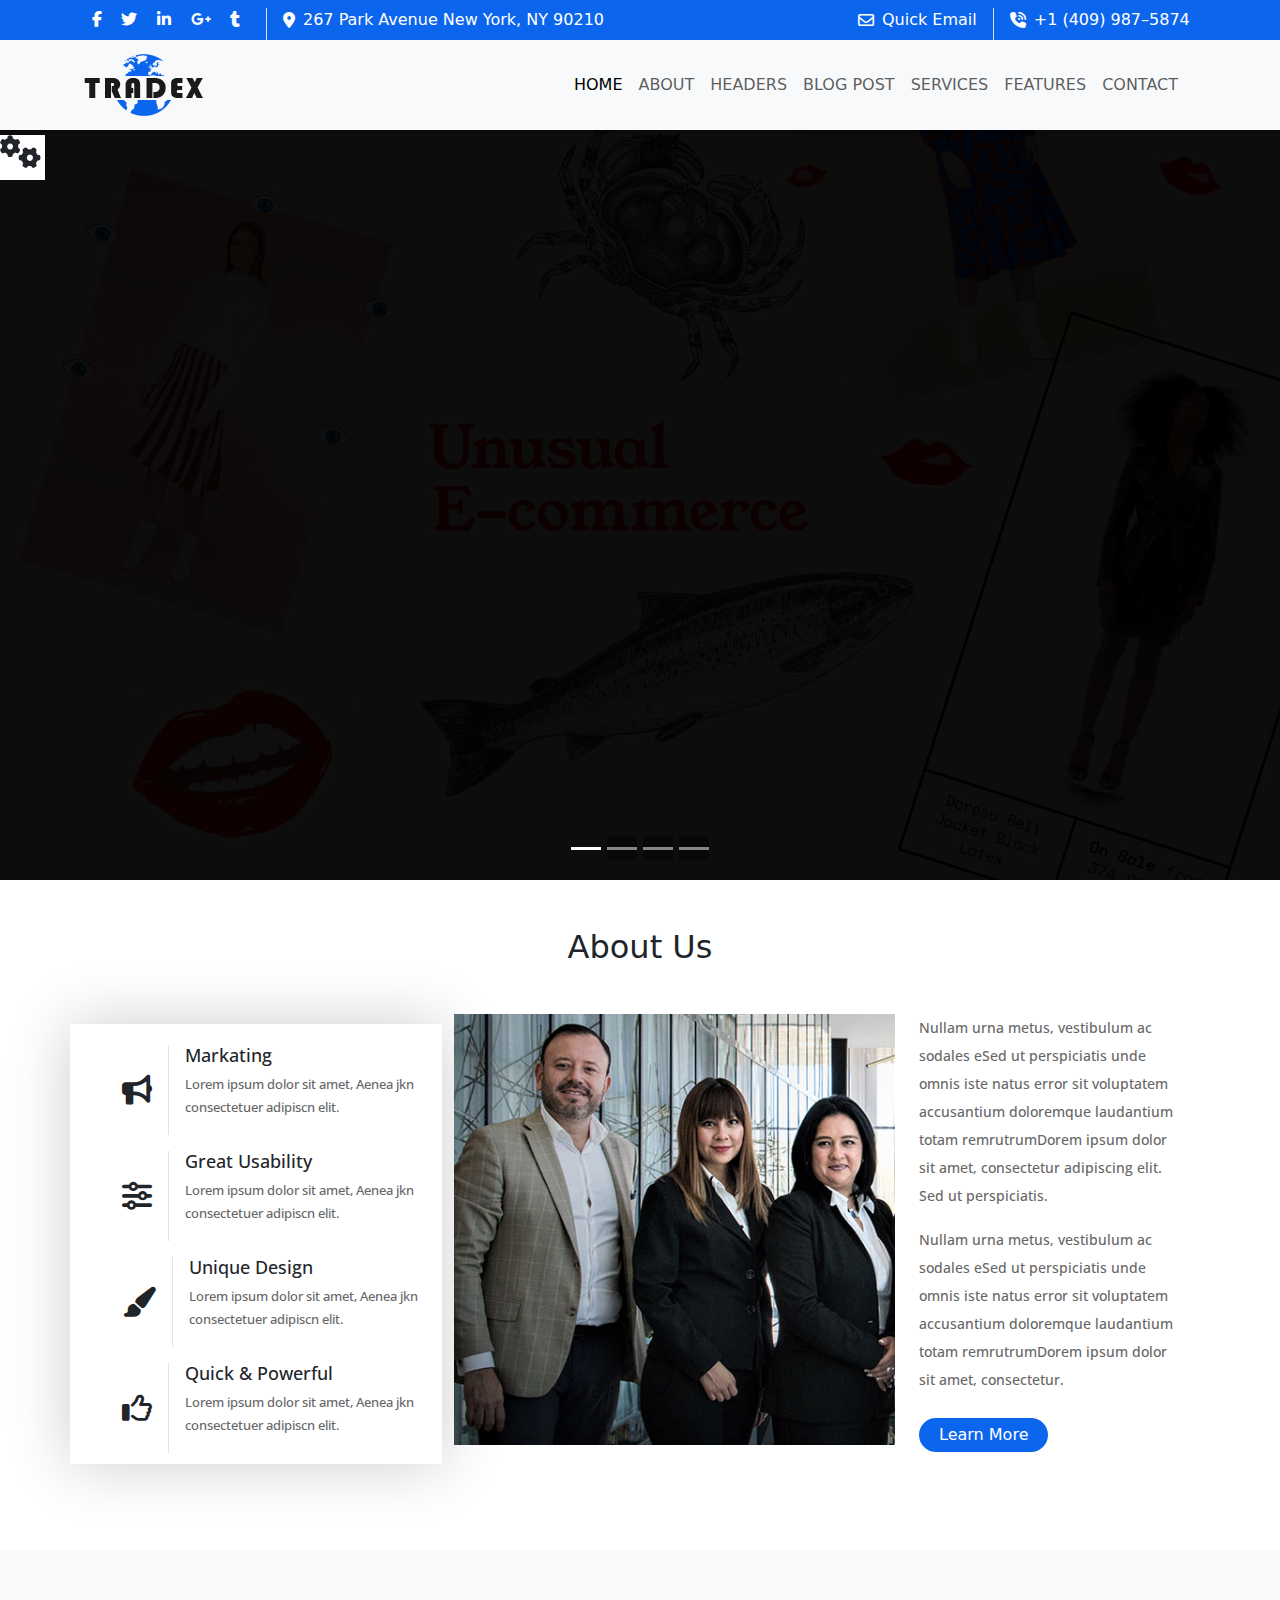
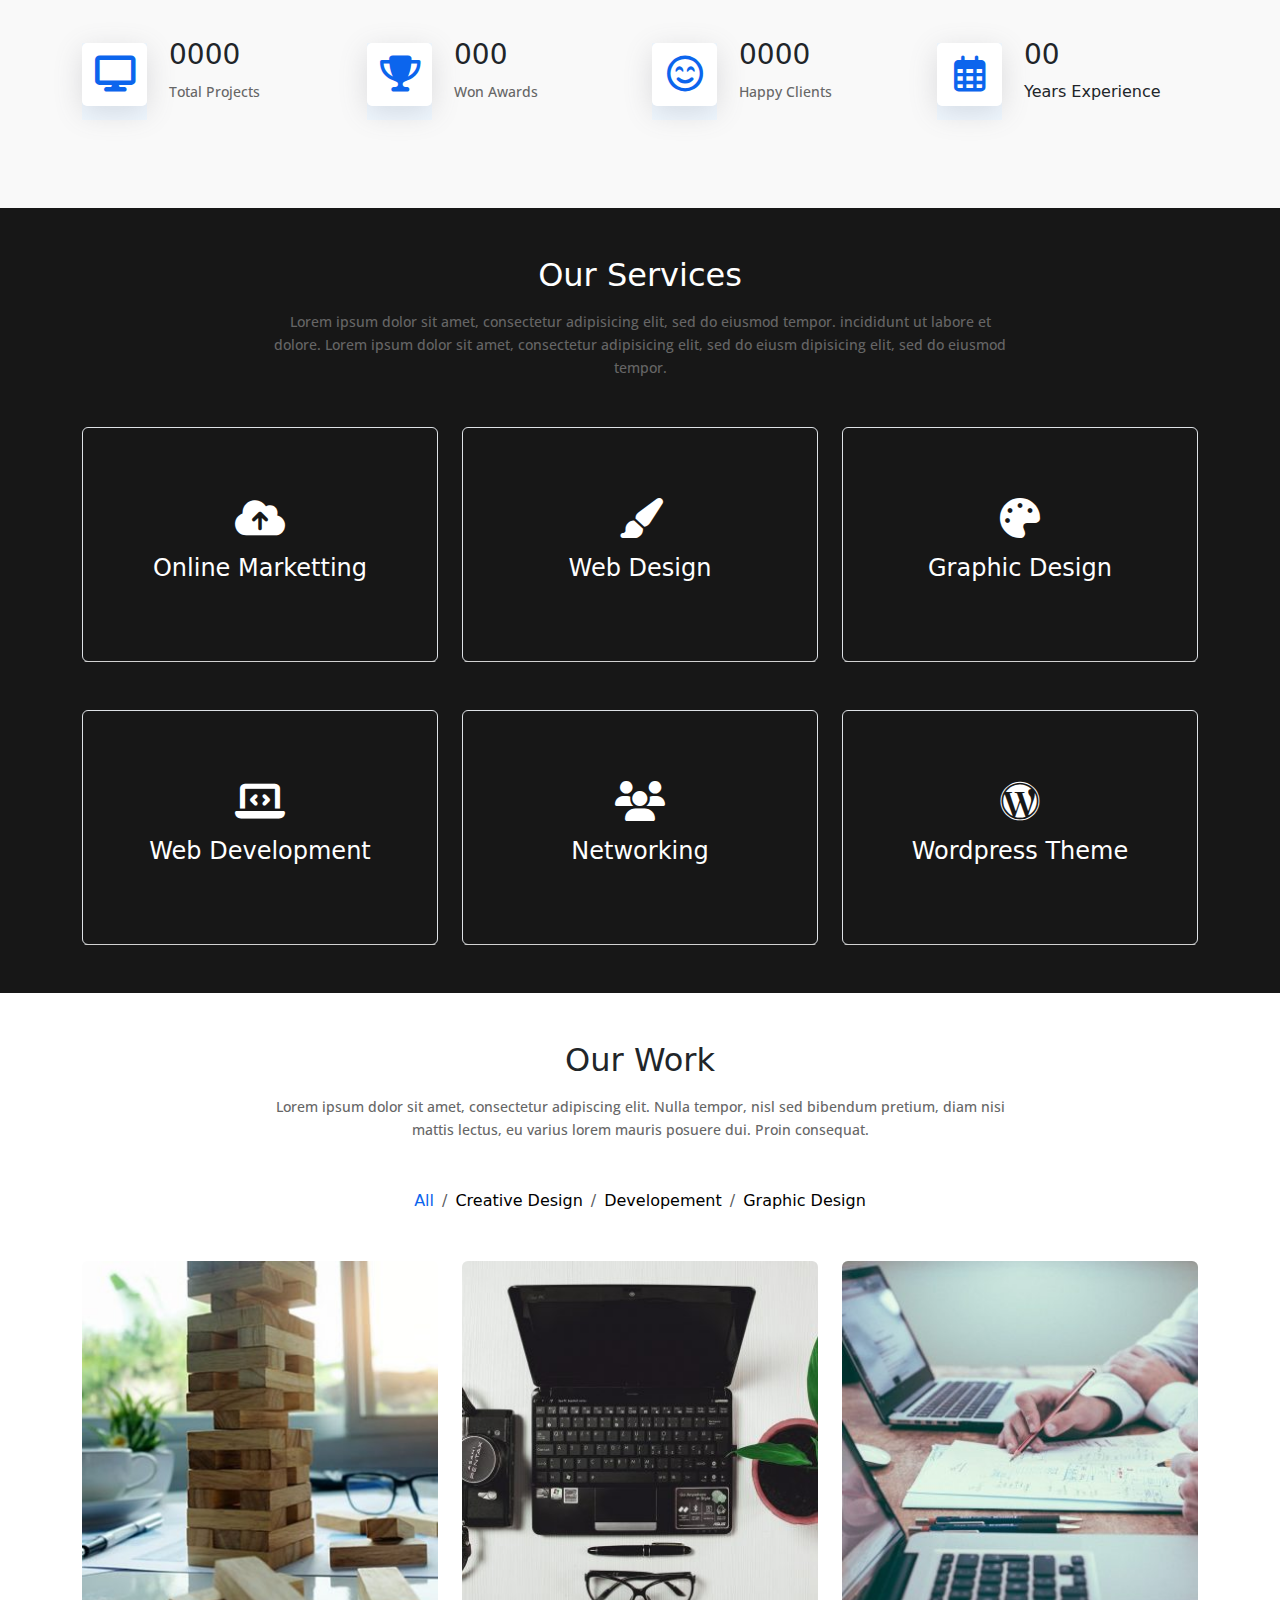
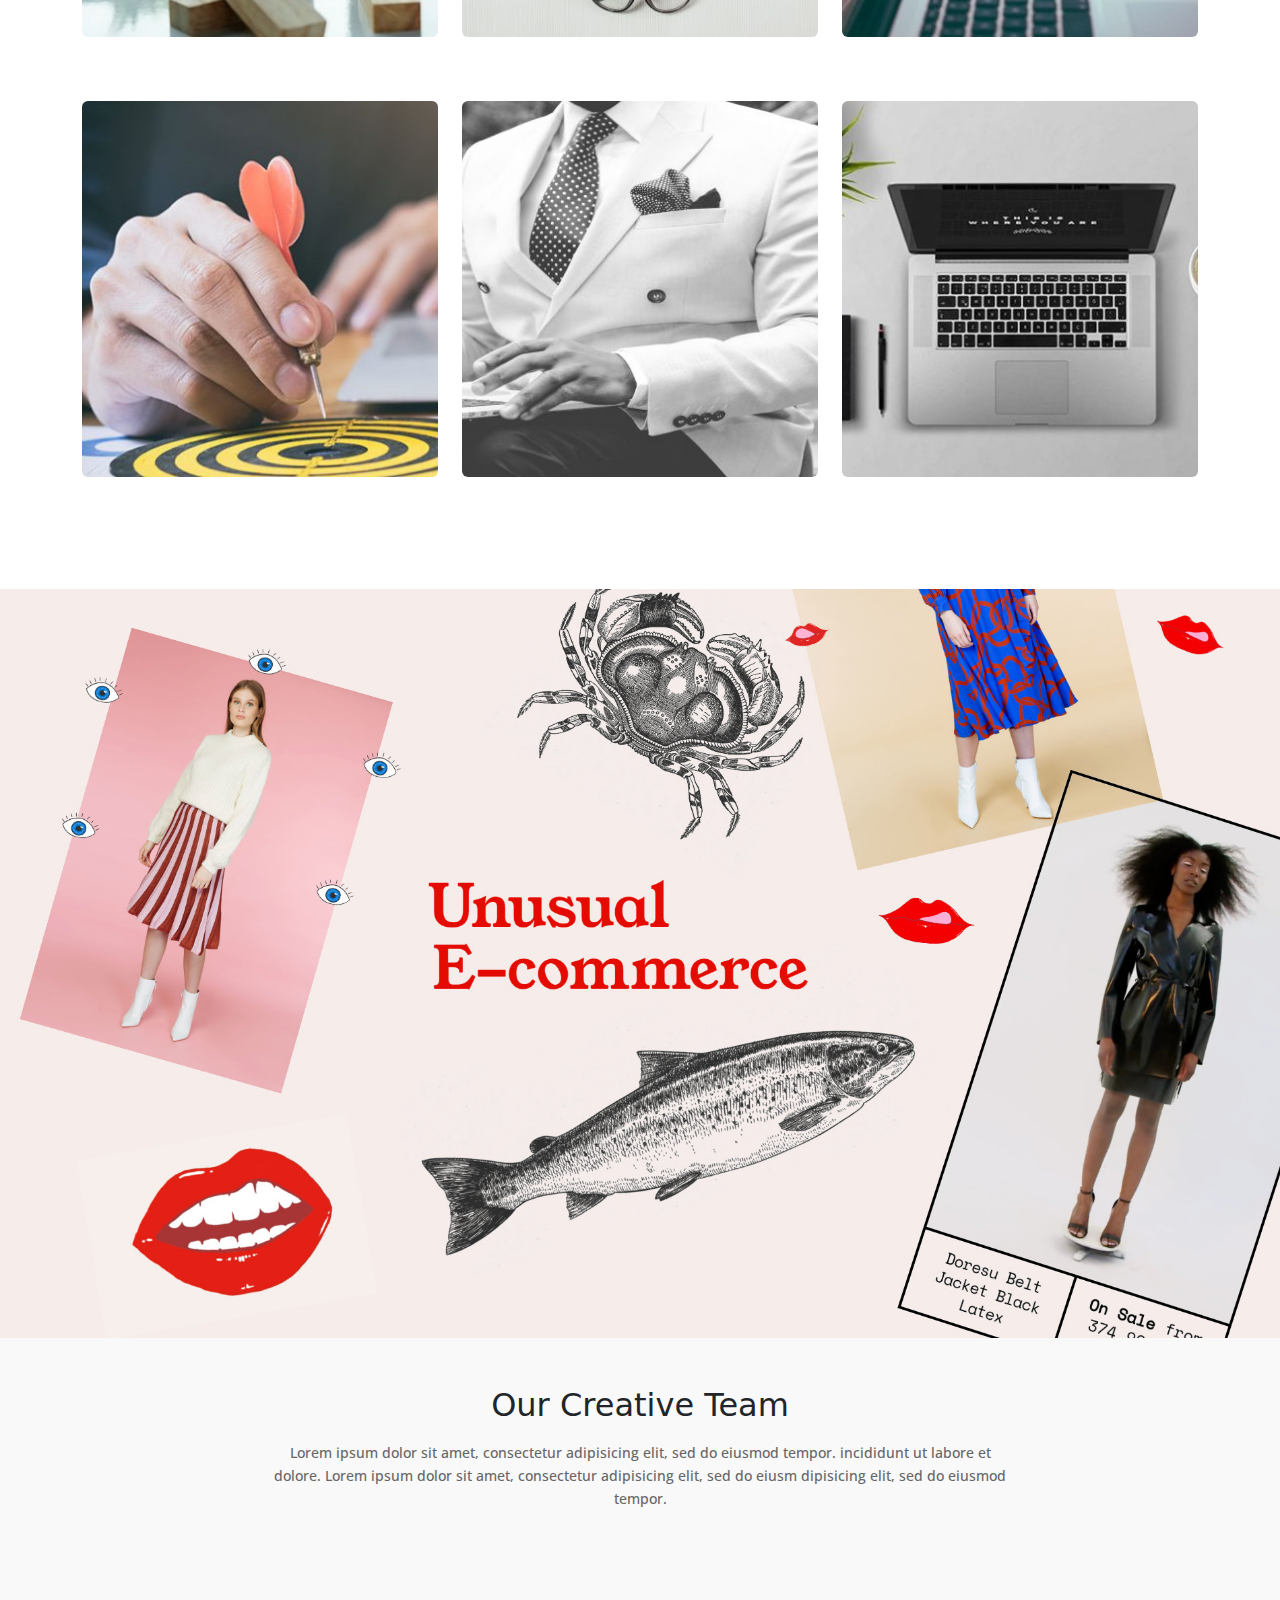
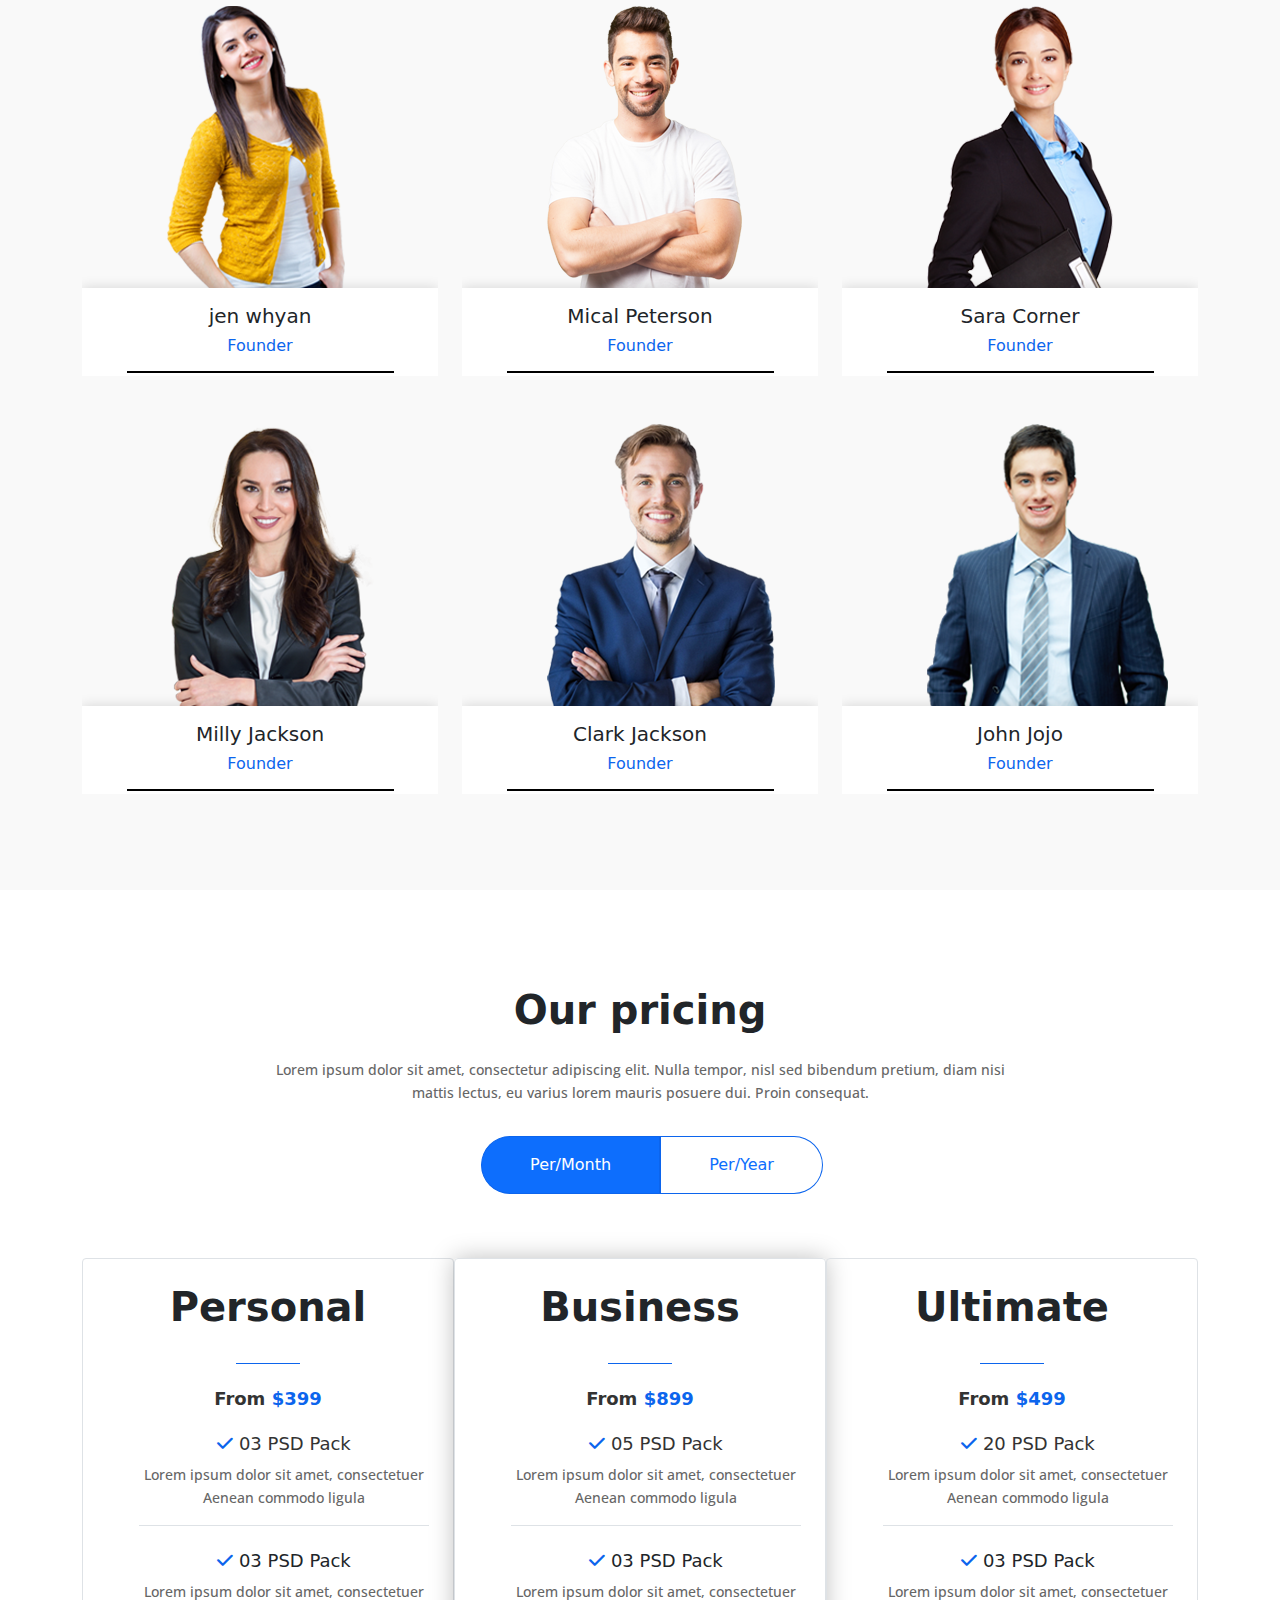
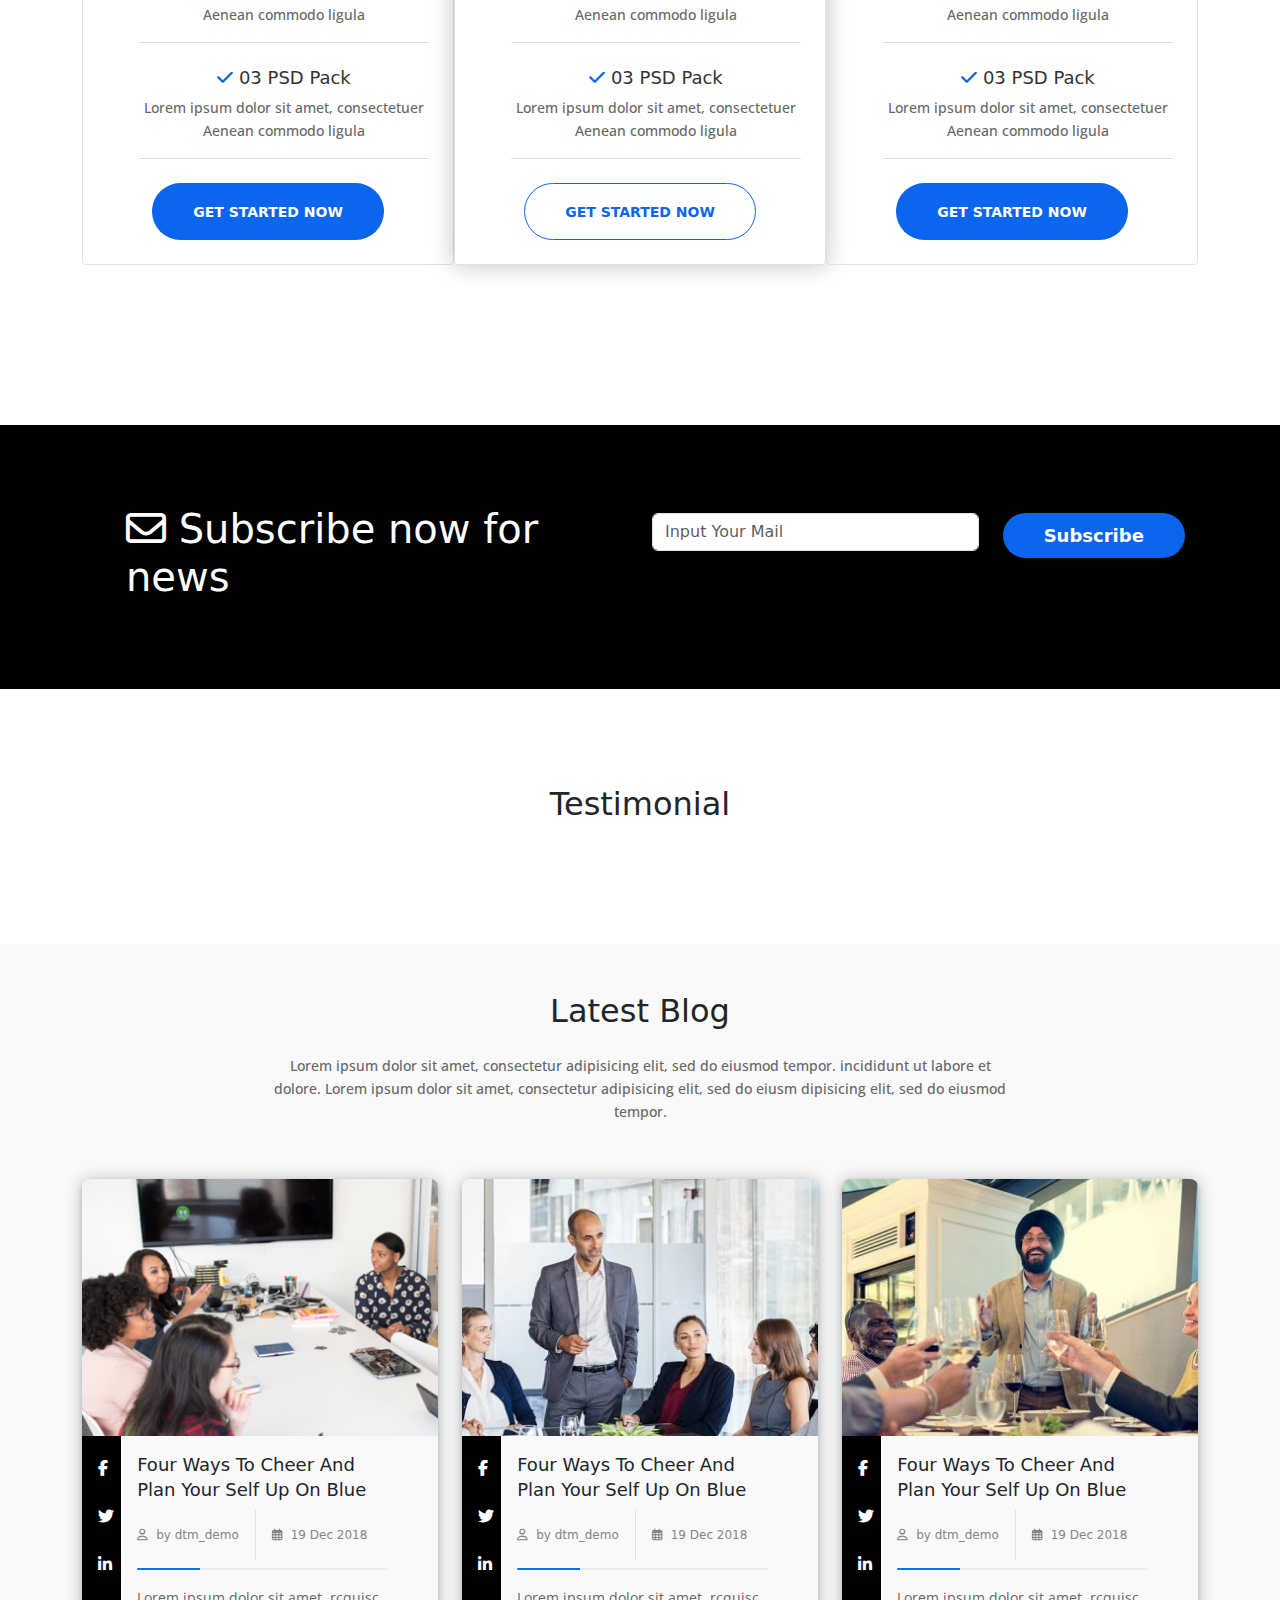
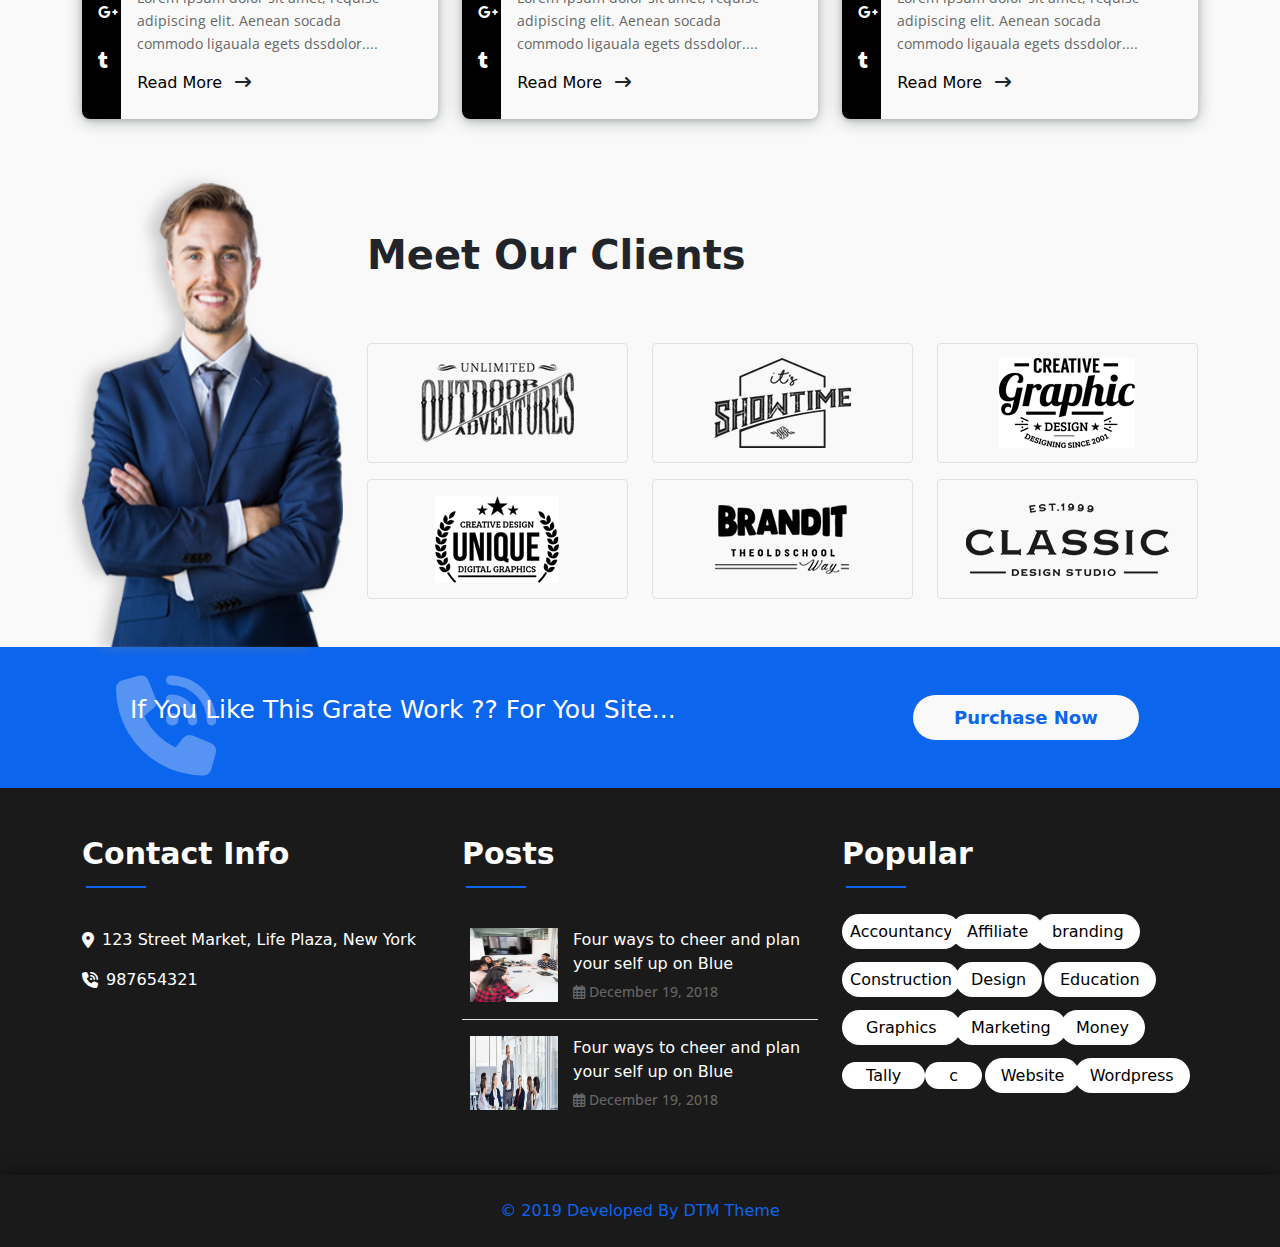
<file: index.html>
<!DOCTYPE html>
<html lang="en">
<head>
    <meta charset="UTF-8">
    <meta name="viewport" content="width=device-width, initial-scale=1.0">
    <!-- owl-carsuel -->
    <link rel="stylesheet" href="https://cdnjs.cloudflare.com/ajax/libs/OwlCarousel2/2.3.4/assets/owl.carousel.min.css" integrity="sha512-tS3S5qG0BlhnQROyJXvNjeEM4UpMXHrQfTGmbQ1gKmelCxlSEBUaxhRBj/EFTzpbP4RVSrpEikbmdJobCvhE3g==" crossorigin="anonymous" referrerpolicy="no-referrer" />
    <link rel="stylesheet" href="https://cdnjs.cloudflare.com/ajax/libs/OwlCarousel2/2.3.4/assets/owl.theme.default.min.css" integrity="sha512-sMXtMNL1zRzolHYKEujM2AqCLUR9F2C4/05cdbxjjLSRvMQIciEPCQZo++nk7go3BtSuK9kfa/s+a4f4i5pLkw==" crossorigin="anonymous" referrerpolicy="no-referrer" />
    <!-- Bootstrap LINK -->
     <link rel="stylesheet" href="bootstrap/CSS bootstrap/bootstrap.min.css">
    <!-- CSS LINK -->
     <link rel="stylesheet" href="CSS/tradex.css">
     <!-- font awesome link -->
     <link rel="stylesheet" href="CSS/all.min.css">
    <!-- font family link -->
    <link rel="preconnect" href="https://fonts.googleapis.com">
    <link rel="preconnect" href="https://fonts.gstatic.com" crossorigin>
    <link href="https://fonts.googleapis.com/css2?family=Josefin+Sans:ital,wght@0,100..700;1,100..700&family=Literata:ital,opsz,wght@0,7..72,200..900;1,7..72,200..900&family=Ubuntu:ital,wght@0,300;0,400;0,500;0,700;1,300;1,400;1,500;1,700&display=swap" rel="stylesheet">
    <link rel="preconnect" href="https://fonts.googleapis.com">
<link rel="preconnect" href="https://fonts.gstatic.com" crossorigin>
<link href="https://fonts.googleapis.com/css2?family=Josefin+Sans:ital,wght@0,100..700;1,100..700&family=Literata:ital,opsz,wght@0,7..72,200..900;1,7..72,200..900&family=Open+Sans:ital,wght@0,300..800;1,300..800&family=Ubuntu:ital,wght@0,300;0,400;0,500;0,700;1,300;1,400;1,500;1,700&display=swap" rel="stylesheet"> 
    <title>Tradex</title>
</head>
<body>
  <i style="box-shadow: rgba(0, 0, 0, 0.15) 1.95px 1.95px 2.6px;" class="fa-solid fa-gears cogs "></i>
  <div id="pro" class="z-3  position-fixed  align-items-center justify-content-center">
    <span class="d-flex justify-content-center align-items-center"><i class="fa-solid fa-chevron-up "></i></span>
  </div>
    <!-- start landing section -->
     
     <header class=" d-sm-none d-xl-block pt-2  pb-2" style="background-color: #0c65ed; height: 40px; ">
      <div class="container ">
        <div class="row">
          <div class="col-lg-8">
            <div class="d-flex">
                <div class=" col-3 d-flex icons justify-content-around ">
                  <a href="#"><i class="fa-brands fa-facebook-f font-white "></i></a>
                  <a href="#"><i class="fa-brands fa-twitter font-white"></i></a>
                  <a href="#"><i class="fa-brands fa-linkedin-in font-white"></i></a>
                  <a href="#"><i class="fa-brands fa-google-plus-g font-white"></i></a>
                  <a href="#"><i class="fa-brands fa-tumblr font-white me-3"></i></a>
            </div>
            <div class="border-end"></div>
            <div class="d-flex justify-content-between">
            <i class="fa-solid fa-location-dot ms-3 pt-1 pe-2 font-white"></i>
            <p class="font-white">267 Park Avenue New York, NY 90210</p>
          </div></div></div>
          <div class="col-lg-4 d-flex">
            <div class="d-flex">
              <i class="fa-regular fa-envelope ms-3 pt-1 pe-2 font-white"></i>
              <p class="font-white me-3">Quick Email</p>
              <div class="border-end"></div>
            </div>
            <div class="d-flex">
              <i class="fa-solid fa-phone-volume ms-3 pt-1 pe-2 font-white"></i>
              <p class="font-white">+1 (409) 987–5874</p>
            </div>
          </div>
        </div>
      </div>
    </header>
     <!-- start navbar -->
     <nav style="background-color: #ffffff; height: 90px; box-shadow: rgba(0, 0, 0, 0.15) 1.95px 1.95px 2.6px;" class="navbar bg-light position-sticky z-3 top-0 navbar-expand-lg">
      <div class="container">
          <a class="navbar-brand" href="#"><img src="Tradex images/Trade-X-Logo.png" alt="Trade-X-Logo"></a>
          <button class="navbar-toggler" type="button" data-bs-toggle="collapse" data-bs-target="#navbarNavDropdown" aria-controls="navbarNavDropdown" aria-expanded="false" aria-label="Toggle navigation">
            <span class="navbar-toggler-icon"></span>
          </button>
          <div class="collapse bg-light justify-content-end col-2 navbar-collapse" id="navbarNavDropdown">
           <div class="row">
            <ul class="navbar-nav p-sm-4 ">
                <li class="nav-item">
                    <a class="nav-link active" href="#" role="button">
                      HOME
                    </a>
                  </li>

              <li class="nav-item">
                <a class="nav-link" href="#">ABOUT</a>
              </li>
              <li class="nav-item">
                <a class="nav-link " href="#" role="button">HEADERS</a>
              </li>
                
              <li class="nav-item">
                <a class="nav-link" href="#" role="button">
                  BLOG POST
                </a>
              </li>
              <li class="nav-item">
                <a class="nav-link"  href="#" role="button">
                  SERVICES
                </a> 
              </li>
              <li class="nav-item">
                <a class="nav-link"  href="#" role="button">
                  FEATURES
                </a>             
              </li>
              <li class="nav-item">
                <a class="nav-link" href="contact.html" role="button"  aria-expanded="true">CONTACT</a>
              </li>
            </ul>
        </div>
          </div>
        </div>
      </div>
      </nav>
    
      <!-- End Navbar -->
       <!-- start carousel -->
       <div id="carouselExampleCaptions" class="carousel slide ">
        <div class="carousel-indicators ">
          <button type="button" data-bs-target="#carouselExampleCaptions" data-bs-slide-to="0" class="active mb-1" aria-current="true" aria-label="Slide 1"></button>
          <button type="button" data-bs-target="#carouselExampleCaptions" data-bs-slide-to="1" class="mb-1"  aria-label="Slide 2"></button>
          <button type="button" data-bs-target="#carouselExampleCaptions" data-bs-slide-to="2" class="mb-1" aria-label="Slide 3"></button>
          <button type="button" data-bs-target="#carouselExampleCaptions" data-bs-slide-to="3" class="mb-1" aria-label="Slide 4"></button>
        </div>
        <div class="carousel-inner ">
          <div class="carousel-item active">
            <img src="Tradex images/ecommerce-cover-2 (1).jpg" class="d-block w-100" alt="e-commerce">
            
            <div class="dark-layer"></div>
          </div>
          <div class="carousel-item ">
            <img src="Tradex images/slider3.jpg" class="d-block w-100" alt="Meeting">
            <div class="carousel-caption position-absolute  d-md-block">
              <h2 style="font-size: 55px;" class="position-relative mb-md-4  z-2">What You Do Today For Peoples3</h2>
              <p class="font-white fs-5  mb-md-4 mt-md-3 col-9 pt-2 m-auto position-relative z-2"> Lorem ipsum dolor sit amet, consectetuer  adipiscing elit uiooenean commodo ligula. </p>
              <div class="btn-container mb-4">
                <button  class="text-capitalize btn btn-primary z-2 position-relative rounded-pill started-btn mt-3">get start now</button>
                <button class="text-capitalize btn btn-primary z-2 position-relative rounded-pill started-btn started-special ms-3 mt-3"><a href="contact.html" class="text-decoration-none font-white">contact us</a></button>
              </div>
            </div>
          </div><div class="dark-layer"></div>
          <div class="carousel-item">
            <img src="Tradex images/slider2.jpg" class="d-block w-100" alt="Meeting">
            <div class="carousel-caption position-absolute  d-md-block">
              <h2 style="font-size: 55px;" class="position-relative mb-md-4  z-2">What You Do Today For Peoples3</h2>
              <p class="font-white fs-5  mb-md-4 mt-md-3 col-9 pt-2 m-auto position-relative z-2"> Lorem ipsum dolor sit amet, consectetuer adipiscing elit uiooenean commodo ligula.  </p>
              <div class="btn-container mb-4">
                <button  class="text-capitalize btn btn-primary z-2 position-relative rounded-pill started-btn mt-3">get start now</button>
                <button class="text-capitalize btn btn-primary z-2 position-relative rounded-pill started-btn started-special ms-3 mt-3"> <a href="contact.html" class="text-decoration-none font-white">contact us</a></button>
              </div>
            </div>

            <div class="dark-layer"></div>
          </div>
          <div class="carousel-item">
            <img src="Tradex images/slider1.jpg" class="d-block w-100" alt="Meeting">
            <div class="carousel-caption position-absolute d-md-block">
              <h2 style="font-size: 55px;" class="position-relative mb-md-4  z-2">What You Do Today For Peoples3</h2>
              <p class="font-white fs-5  mb-md-4 mt-md-3 col-9 pt-2 m-auto position-relative z-2"> Lorem ipsum dolor sit amet, consectetuer adipiscing elit uiooenean commodo ligula.  </p>
              <div class="btn-container mb-4">
                <button  class="text-capitalize btn btn-primary z-2 position-relative rounded-pill started-btn mt-3">get start now</button>
                <button class="text-capitalize btn btn-primary z-2 position-relative rounded-pill started-btn started-special ms-3 mt-3"><a href="contact.html" class="text-decoration-none font-white">contact us</a></button>
              
              </div>
            </div>
            <div class="dark-layer"></div>
          </div>

        </div>
      </div>
      <!-- About Section -->
       <section>
        
        <div class="container mb-5 mt-5">
          <h2 class="text-center mb-5 mt-5 title"> <span>About Us</span></h2>
          <div class="row  justify-content-between">
          
            <div class="row justify-content-between">
              <div style="box-shadow: 0px 0px 60px 0px rgba(0, 0, 0, 0.2);" class="about-card col-md-7 mb-5  col-xl-4 ">
                <ul>
                  <li class="d-flex justify-content-between mb-3">
                  <li class="d-flex align-items-center justify-content-between  mb-3">
                    <i class="fa-solid fa-bullhorn icon-about pe-3 "></i>
                    <div class="item-content border-start   ps-3 ">
                      <h5>Markating</h5>
                      <p class="font-p-style">Lorem ipsum dolor sit amet, Aenea jkn consectetuer adipiscn elit.</p>
                    </div>
                  </li>
                  <li class="d-flex align-items-center justify-content-between  mb-3">
                    <i class="fa-solid fa-sliders icon-about pe-3 "></i>
                    <div class="item-content border-start   ps-3 ">
                      <h5 class="text-capitalize">great usability</h5>
                      <p class="font-p-style">Lorem ipsum dolor sit amet, Aenea jkn consectetuer adipiscn elit.</p>
                    </div>
                  </li>
                  <li class="d-flex align-items-center justify-content-between  mb-3">
                    <i class="fa-solid fa-paintbrush icon-about pe-3 "></i>
                    <div class="item-content border-start   ps-3 ">
                      <h5 class="text-capitalize">unique design</h5>
                      <p class="font-p-style">Lorem ipsum dolor sit amet, Aenea jkn consectetuer adipiscn elit.</p>
                    </div>
                  </li>
                  <li class="d-flex align-items-center justify-content-between  mb-3">
                    <i class="fa-regular fa-thumbs-up icon-about pe-3 "></i>
                    <div class="item-content border-start   ps-3 ">
                      <h5 class="text-capitalize">quick & powerful</h5>
                      <p class="font-p-style">Lorem ipsum dolor sit amet, Aenea jkn consectetuer adipiscn elit.</p>
                    </div>
                  </li>
                </ul>
              </div>
              <div class="img col-xl-5 d-none d-xl-block  ">
                <img src="Tradex images/abt-3.jpg" class="w-100" alt="leaders">
              </div>
       
            <div class="col-xl-3 col-md-5 position-relative">
            
              <p class="font-p-style lh-lg">Nullam urna metus, vestibulum ac sodales eSed ut perspiciatis unde omnis iste natus error sit voluptatem accusantium doloremque laudantium totam remrutrumDorem ipsum dolor sit amet, consectetur adipiscing elit. Sed ut perspiciatis.</p>
              <p class="font-p-style lh-lg">Nullam urna metus, vestibulum ac sodales eSed ut perspiciatis unde omnis iste natus error sit voluptatem accusantium doloremque laudantium totam remrutrumDorem ipsum dolor sit amet, consectetur.</p>
              <button type="button" class="font-white mt-2 CTA">Learn More</button>
           </div> </div>
             </div>
        </div>
       </section>
       <!-- End Of This section -->
        <section style="background-color: #f9f9f9;" class="icon-ssection">
          <div class="container mb-5 mt-5 ">
            <div class="row justify-content-between ">
            <div class="col-xl-3 col-md-6 col-md-6 d-flex justify-content-between">
              <div class="icon-section  col-3"><i class="fa-solid fa-display text-center w-100  display"></i></div>
              <div class="content col-8">
                <h3 class="num" data-val="8000">0000</h3>
                <p class="font-p-style">Total Projects</p>
              </div>
            </div>
            <div class="col-xl-3 col-md-6 d-flex justify-content-between">
              <div class="icon-section  col-3"><i class="fa-solid fa-trophy text-center w-100  display"></i></div>
              <div class="content col-8">
                <h3 class="num" data-val="810">000</h3>
                <p class="font-p-style">Won Awards</p>
              </div>
            </div>
            <div class="col-xl-3 col-md-6 d-flex justify-content-between">
              <div class="icon-section  col-3"><i class="fa-regular fa-face-smile-beam text-center w-100  display"></i></div>
              <div class="content col-8">
                <h3 class="num" data-val="2000">0000</h3>
                <p class="font-p-style">Happy Clients</p>
              </div>
            </div>
            <div class="col-xl-3 col-md-6 d-flex justify-content-between">
              <div class="icon-section  col-3"><i class="fa-regular fa-calendar-days text-center w-100  display"></i></div>
              <div class="content col-8">
                <h3 class="num" data-val="20">00</h3>
                <p>Years Experience</p>
              </div>
            </div>
</div>
          </div>
          </div>
        </section>
<!-- end of section -->
 <section class=" fixed-img  pb-5  services-section position-relative">
  <div class="dark position-absolute"></div>
  <div class="container position-relative z-5">
    <div class="section-contentt  text-center ">
    <h2 class="pt-5 font-white titlee"> <span>Our Services</span> </h2>
    <p class="pt-4 mt-3  col-lg-8  m-auto font-p-style">Lorem ipsum dolor sit amet, consectetur adipisicing elit, sed do eiusmod tempor. incididunt ut labore et dolore. Lorem ipsum dolor sit amet, consectetur adipisicing elit, sed do eiusm dipisicing elit, sed do eiusmod tempor.</p>
  </div>
  <div class="row justify-content-between ">
  <div class="  col-lg-4  col-sm-6 mt-5 overflow-hidden ">
    <div class="rounded-2 font-white position-relative our-services-card border align-items-center text-center">
      <i class="fa-solid fa-cloud-arrow-up fs-1 mb-3 font-white"  ></i>
      <h4>Online Marketting</h4>  
      <div style="height: 100%; width: 100%;" class="rounded-1 card card-service position-absolute Start-0 end-0 top-100 text-center">
        <div class="card-body mt-md-4">
          <h5 class="card-title text-capitalize fs-4">online marketting</h5>
          <p class="card-text font-p-style">Lorem ipsum dolor sit amet, consectetur adipisicing elit, sed do eiusmod tempor. incididunt ut labore et dolore. Lorem ipsum dolor sit amet.</p>
          <a href="#" class="btn btn-primary rounded-pill ps-4 pe-4">Read More</a>
        </div>
      </div> 
    </div>
  </div>
  <div class="  col-lg-4  col-sm-6 mt-5 overflow-hidden ">
    <div class="rounded-2 font-white position-relative our-services-card border align-items-center text-center">
      <i class="fa-solid fa-paintbrush fs-1 mb-3 font-white"  ></i>
      <h4>Web Design</h4>  
      <div style="height: 100%; width: 100%;" class="rounded-1 card card-service position-absolute Start-0 end-0 top-100 text-center">
        <div class="card-body mt-md-4">
          <h5 class="card-title text-capitalize fs-4">online marketting</h5>
          <p class="card-text font-p-style">Lorem ipsum dolor sit amet, consectetur adipisicing elit, sed do eiusmod tempor. incididunt ut labore et dolore. Lorem ipsum dolor sit amet.</p>
          <a href="#" class="btn btn-primary rounded-pill ps-4 pe-4">Read More</a>
        </div>
      </div> 
    </div>
  </div>
  <div class="  col-lg-4  col-sm-6 mt-5 overflow-hidden ">
    <div class="rounded-2 font-white position-relative our-services-card border align-items-center text-center">
      <i class="fa-solid fa-palette fs-1 mb-3 font-white"  ></i>
      <h4 class="text-capitalize">graphic design</h4>  
      <div style="height: 100%; width: 100%;" class="rounded-1 card card-service position-absolute Start-0 end-0 top-100 text-center">
        <div class="card-body mt-md-4">
          <h5 class="card-title text-capitalize fs-4">online marketting</h5>
          <p class="card-text font-p-style">Lorem ipsum dolor sit amet, consectetur adipisicing elit, sed do eiusmod tempor. incididunt ut labore et dolore. Lorem ipsum dolor sit amet.</p>
          <a href="#" class="btn btn-primary rounded-pill ps-4 pe-4">Read More</a>
        </div>
      </div> 
    </div>
  </div>
  <div class="  col-lg-4  col-sm-6 mt-5 overflow-hidden ">
    <div class="rounded-2 font-white position-relative our-services-card border align-items-center text-center">
      <i class="fa-solid fa-laptop-code fs-1 mb-3 font-white"  ></i>
      <h4 class="text-capitalize">web development</h4>  
      <div style="height: 100%; width: 100%;" class="rounded-1 card card-service position-absolute Start-0 end-0 top-100 text-center">
        <div class="card-body mt-md-4">
          <h5 class="card-title text-capitalize fs-4">online marketting</h5>
          <p class="card-text font-p-style">Lorem ipsum dolor sit amet, consectetur adipisicing elit, sed do eiusmod tempor. incididunt ut labore et dolore. Lorem ipsum dolor sit amet.</p>
          <a href="#" class="btn btn-primary rounded-pill ps-4 pe-4">Read More</a>
        </div>
      </div> 
    </div>
  </div>
  <div class="  col-lg-4  col-sm-6 mt-5 overflow-hidden ">
    <div class="rounded-2 font-white position-relative our-services-card border align-items-center text-center">
      <i class=" fa-solid fa-users fs-1 mb-3 font-white"  ></i>
      <h4 class="text-capitalize">networking</h4>  
      <div style="height: 100%; width: 100%;" class="rounded-1 card card-service position-absolute Start-0 end-0 top-100 text-center">
        <div class="card-body mt-md-4">
          <h5 class="card-title text-capitalize fs-4">online marketting</h5>
          <p class="card-text font-p-style">Lorem ipsum dolor sit amet, consectetur adipisicing elit, sed do eiusmod tempor. incididunt ut labore et dolore. Lorem ipsum dolor sit amet.</p>
          <a href="#" class="btn btn-primary rounded-pill ps-4 pe-4">Read More</a>
        </div>
      </div> 
    </div>
  </div>
  <div class="col-lg-4  col-sm-6 mt-5 overflow-hidden ">
    <div class="rounded-2 font-white position-relative our-services-card border align-items-center text-center">
      <i class="fa-brands fa-wordpress fs-1 mb-3 font-white"  ></i>
      <h4 class="text-capitalize">wordpress theme</h4>  
      <div style="height: 100%; width: 100%;" class="rounded-1 card card-service position-absolute Start-0 end-0 top-100 text-center">
        <div class="card-body mt-md-4">
          <h5 class="card-title text-capitalize fs-4">online marketting</h5>
          <p class="card-text font-p-style">Lorem ipsum dolor sit amet, consectetur adipisicing elit, sed do eiusmod tempor. incididunt ut labore et dolore. Lorem ipsum dolor sit amet.</p>
          <a href="#" class="btn btn-primary rounded-pill ps-4 pe-4">Read More</a>
        </div>
      </div> 
    </div>
  </div>
</div>
</div>
 </section>
 <!-- end of this section -->
  <!-- Our work start -->
  <section class=" fixed-section">
    <div class="container">
      <div class="section-contentt text-center ">
      <h2 class="pt-5 titlee"><span>Our Work</span></h2>
      <p class="pt-4 font-p-style mt-3 mb-5 col-lg-8  m-auto">Lorem ipsum dolor sit amet, consectetur adipiscing elit. Nulla tempor, nisl sed bibendum pretium, diam nisi mattis lectus, eu varius lorem mauris posuere dui. Proin consequat.</p>
    </div>    
    <nav aria-label="breadcrumb d-flex">
      <ol class="breadcrumb justify-content-center">
        <li class="breadcrumb-item font-blue" aria-current="page">All</li>
        <li class="breadcrumb-item"><a class="text-decoration-none color-black blue-hover" href="#">Creative Design</a></li>
        <li class="breadcrumb-item"><a class="text-decoration-none color-black blue-hover" href="#">Developement</a></li>
        <li class="breadcrumb-item"><a class="text-decoration-none color-black blue-hover" href="#">Graphic Design</a></li>
      </ol>
    </nav>
    <div class="row mt-5 ">
      <div class="col-xl-4 mb-3 col-md-12 font-white position-relative">
        <div class="works-card ">
        <img src="Tradex images/port2-360x380.jpg" class="rounded-2 img-card w-100"  alt="">
        <div class="d-flex position-absolute justify-content-around rounded-2   cardsmall m-auto">
  <div class="content  pt-2 pm-2">
    <p class="mb-1">Developement, Graphic Design</p>
    <h4 class="fs-5 mb-3">Project Title01</h4>
  </div>
  <i class="fa-solid fa-plus pt-4 pm-2 fs-5"></i>
</div>      
      </div>
    </div>

    <div class="col-xl-4 col-md-12 mb-3 font-white position-relative">
      <div class="works-card ">
      <img src="Tradex images/computer-472016_1920-360x380.jpg" class="rounded-2 img-card w-100"  alt="">
      <div class="d-flex position-absolute justify-content-around rounded-2   cardsmall m-auto">
<div class="content  pt-2 pm-2">
  <p class="mb-1">Developement, Graphic Design</p>
  <h4 class="fs-5 mb-3">Project Title01</h4>
</div>
<i class="fa-solid fa-plus pt-4 pm-2 fs-5"></i>
</div>      
    </div>
  </div>
  <div class="col-xl-4 col-md-12 mb-3 font-white position-relative">
    <div class="works-card ">
    <img src="Tradex images/office-1209640_1920-1-360x380.jpg" class="rounded-2 img-card w-100"  alt="">
    <div class="d-flex position-absolute justify-content-around rounded-2   cardsmall m-auto">
<div class="content  pt-2 pm-2">
<p class="mb-1">Developement, Graphic Design</p>
<h4 class="fs-5 mb-3">Project Title01</h4>
</div>
<i class="fa-solid fa-plus pt-4 pm-2 fs-5"></i>
</div>      
  </div>
</div>
<div class="col-xl-4 col-md-12 mb-3 font-white position-relative">
  <div class="works-card mt-5">
  <img src="Tradex images/port7-360x380.jpg" class="rounded-2 img-card w-100"  alt="">
  <div class="d-flex position-absolute justify-content-around rounded-2   cardsmall m-auto">
<div class="content  pt-2 pm-2">
<p class="mb-1">Developement, Graphic Design</p>
<h4 class="fs-5 mb-3">Project Title01</h4>
</div>
<i class="fa-solid fa-plus pt-4 pm-2 fs-5"></i>
</div>      
</div>
</div>
<div class="col-xl-4 col-md-12 mb-3 font-white position-relative">
  <div class="works-card mt-5">
  <img src="Tradex images/suit-869380_1920-360x380.jpg" class="rounded-2 img-card w-100"  alt="">
  <div class="d-flex position-absolute justify-content-around rounded-2   cardsmall m-auto">
<div class="content  pt-2 pm-2">
<p class="mb-1">Developement, Graphic Design</p>
<h4 class="fs-5 mb-3">Project Title01</h4>
</div>
<i class="fa-solid fa-plus pt-4 pm-2 fs-5"></i>
</div>      
</div>
</div>
<div class="col-xl-4 col-md-12 mb-3 font-white position-relative ">
  <div class="works-card mt-5">
  <img src="Tradex images/port2-5-360x380.jpg" class="rounded-2 img-card w-100"  alt="">
  <div class="d-flex position-absolute justify-content-around rounded-2   cardsmall m-auto">
<div class="content  pt-2 pm-2">
<p class="mb-1">Developement, Graphic Design</p>
<h4 class="fs-5 mb-3">Project Title01</h4>
</div>
<i class="fa-solid fa-plus pt-4 pm-2 fs-5"></i>
</div>      
</div>
</div>
    </div>
    </div>
      </section>
      <!-- end of this section -->
       <!-- img section -->
        <section class="e-commerce mt-5 pt-5">
         <div><img src="Tradex images/ecommerce-cover-2.jpg" class="w-100" alt=""></div>
        </section>
    <!-- end of this section -->
     <!-- Start section -->
     <section style="background-color: #f9f9f9;" class="creative-team-section mb-5 ">
      <div class="container">
        <div class="section-contentt text-center ">
        <h2 class="pt-5 titleee"><span>Our Creative Team</span></h2>
        <p class="mt-3 mb-5 col-lg-8  m-auto font-p-style">Lorem ipsum dolor sit amet, consectetur adipisicing elit, sed do eiusmod tempor. incididunt ut labore et dolore. Lorem ipsum dolor sit amet, consectetur adipisicing elit, sed do eiusm dipisicing elit, sed do eiusmod tempor.</p>
      </div>  
     
      <div class="row justify-content-between ">
        <div class="  col-lg-4 col-sm-6 mt-5 col-xs-12  ">
          <div class="team-creative-card">
          <div class="member  position-relative overflow-hidden">
          <img src="Tradex images/team1.png" class="position-relative" alt="">
          <div style="box-shadow: 0 0 12px 0 rgba(0, 0, 0, 0.15);" class="team-card text-center position-absolute">
          <div class="team-content">
            <h5 class="mt-3">jen whyan</h5>
            <h6 class="mb-3 font-blue">Founder</h6>
            <div class="border-bottomm w-75 m-auto"></div>
            <p class="p-3 font-p-style">Nam pretium turpis et arcu. Duis arcu tortor, suscipit eget, imperdiet nec, imperdiet iaculis, ipsum. Sed aliquam ultrices mauris....</p>
          </div>
          <div class="container-team-icons m-auto w-75">
            <div class=" d-flex icons justify-content-around ">
              <a href="#"><i class="fa-brands fa-facebook-f font-white"></i></a>
              <a href="#"><i class="fa-brands fa-twitter font-white"></i></a>
              <a href="#"><i class="fa-brands fa-linkedin-in font-white"></i></a>
              <a href="#"><i class="fa-brands fa-google-plus-g font-white"></i></a>
              <a href="#"><i class="fa-brands fa-tumblr font-white"></i></a>
            </div>
          </div>
        </div>
      </div></div>
         </div>
         <div class="  col-lg-4 col-sm-6 mt-5 col-xs-12  ">
          <div class="team-creative-card">
          <div class="member  position-relative overflow-hidden">
          <img src="Tradex images/team2.png" class="position-relative" alt="">
          <div style="box-shadow: 0 0 12px 0 rgba(0, 0, 0, 0.15);" class="team-card text-center position-absolute">
          <div class="team-content">
            <h5 class="mt-3">Mical Peterson</h5>
            <h6 class="mb-3 font-blue">Founder</h6>
            <div class="border-bottomm m-auto w-75"></div>
            <p class="p-3 font-p-style">Nam pretium turpis et arcu. Duis arcu tortor, suscipit eget, imperdiet nec, imperdiet iaculis, ipsum. Sed aliquam ultrices mauris....</p>
          </div>
          <div class="container-team-icons m-auto w-75">
            <div class=" d-flex icons justify-content-around ">
              <a href="#"><i class="fa-brands fa-facebook-f font-white"></i></a>
              <a href="#"><i class="fa-brands fa-twitter font-white"></i></a>
              <a href="#"><i class="fa-brands fa-linkedin-in font-white"></i></a>
              <a href="#"><i class="fa-brands fa-google-plus-g font-white"></i></a>
              <a href="#"><i class="fa-brands fa-tumblr font-white"></i></a>
            </div>
          </div>
        </div>
      </div></div>
         </div>
 
        <div class="  col-lg-4 col-sm-6 mt-5 col-xs-12  ">
          <div class="team-creative-card">
          <div class="member  position-relative overflow-hidden">
          <img src="Tradex images/team3.png" class="position-relative" alt="">
          <div style="box-shadow: 0 0 12px 0 rgba(0, 0, 0, 0.15);" class="team-card text-center position-absolute">
          <div class="team-content">
            <h5 class="mt-3">Sara Corner</h5>
            <h6 class="mb-3 font-blue">Founder</h6>
            <div class="border-bottomm w-75 m-auto"></div>
            <p class="p-3 font-p-style">Nam pretium turpis et arcu. Duis arcu tortor, suscipit eget, imperdiet nec, imperdiet iaculis, ipsum. Sed aliquam ultrices mauris....</p>
          </div>
          <div class="container-team-icons m-auto w-75">
            <div class=" d-flex icons justify-content-around ">
              <a href="#"><i class="fa-brands fa-facebook-f font-white"></i></a>
              <a href="#"><i class="fa-brands fa-twitter font-white"></i></a>
              <a href="#"><i class="fa-brands fa-linkedin-in font-white"></i></a>
              <a href="#"><i class="fa-brands fa-google-plus-g font-white"></i></a>
              <a href="#"><i class="fa-brands fa-tumblr font-white"></i></a>
            </div>
          </div>
        </div>
      </div></div>
         </div>
        <div class="  col-lg-4 col-sm-6 mt-5 col-xs-12  ">
          <div class="team-creative-card">
          <div class="member  position-relative overflow-hidden">
          <img src="Tradex images/team4.png" class="position-relative" alt="">
          <div style="box-shadow: 0 0 12px 0 rgba(0, 0, 0, 0.15);" class="team-card text-center position-absolute">
          <div class="team-content">
            <h5 class="mt-3">Milly Jackson</h5>
            <h6 class="mb-3 font-blue">Founder</h6>
            <div class="border-bottomm w-75 m-auto"></div>
            <p class="p-3 font-p-style">Nam pretium turpis et arcu. Duis arcu tortor, suscipit eget, imperdiet nec, imperdiet iaculis, ipsum. Sed aliquam ultrices mauris....</p>
          </div>
          <div class="container-team-icons m-auto w-75">
            <div class=" d-flex icons justify-content-around ">
              <a href="#"><i class="fa-brands fa-facebook-f font-white"></i></a>
              <a href="#"><i class="fa-brands fa-twitter font-white"></i></a>
              <a href="#"><i class="fa-brands fa-linkedin-in font-white"></i></a>
              <a href="#"><i class="fa-brands fa-google-plus-g font-white"></i></a>
              <a href="#"><i class="fa-brands fa-tumblr font-white"></i></a>
            </div>
          </div>
        </div>
      </div></div>
         </div>
        <div class="  col-lg-4 col-sm-6 mt-5 col-xs-12  ">
          <div class="team-creative-card">
          <div class="member  position-relative overflow-hidden">
          <img src="Tradex images/team5.png" class="position-relative" alt="">
          <div style="box-shadow: 0 0 12px 0 rgba(0, 0, 0, 0.15);" class="team-card text-center position-absolute">
          <div class="team-content">
            <h5 class="mt-3">Clark Jackson</h5>
            <h6 class="mb-3 font-blue">Founder</h6>
            <div class="border-bottomm w-75 m-auto"></div>
            <p class="p-3 font-p-style">Nam pretium turpis et arcu. Duis arcu tortor, suscipit eget, imperdiet nec, imperdiet iaculis, ipsum. Sed aliquam ultrices mauris....</p>
          </div>
          <div class="container-team-icons m-auto w-75">
            <div class=" d-flex icons justify-content-around ">
              <a href="#"><i class="fa-brands fa-facebook-f font-white"></i></a>
              <a href="#"><i class="fa-brands fa-twitter font-white"></i></a>
              <a href="#"><i class="fa-brands fa-linkedin-in font-white"></i></a>
              <a href="#"><i class="fa-brands fa-google-plus-g font-white"></i></a>
              <a href="#"><i class="fa-brands fa-tumblr font-white"></i></a>
            </div>
          </div>
        </div>
      </div></div>
         </div>
        <div class="  col-lg-4 col-sm-6 mt-5 pm-4 col-xs-12 pb-5  mb-5 ">
          <div class="team-creative-card">
          <div class="member  position-relative overflow-hidden">
          <img src="Tradex images/team6.png" class="position-relative" alt="">
          <div style="box-shadow: 0 0 12px 0 rgba(0, 0, 0, 0.15);" class="team-card text-center position-absolute">
          <div class="team-content">
            <h5 class="mt-3">John Jojo</h5>
            <h6 class="mb-3 font-blue">Founder</h6>
            <div class="border-bottomm w-75 m-auto"></div>
            <p class="p-3 font-p-style">Nam pretium turpis et arcu. Duis arcu tortor, suscipit eget, imperdiet nec, imperdiet iaculis, ipsum. Sed aliquam ultrices mauris....</p>
          </div>
          <div class="container-team-icons m-auto w-75">
          <div class=" d-flex icons justify-content-around ">
            <a href="#"><i class="fa-brands fa-facebook-f font-white"></i></a>
            <a href="#"><i class="fa-brands fa-twitter font-white"></i></a>
            <a href="#"><i class="fa-brands fa-linkedin-in font-white"></i></a>
            <a href="#"><i class="fa-brands fa-google-plus-g font-white"></i></a>
            <a href="#"><i class="fa-brands fa-tumblr font-white"></i></a>
          </div>
        </div>
        </div>
      </div></div>
         </div>
        </div>
        </div></div>
      </section>  
<!-- our pricing section start -->
<section class=" fixed-section pricing mb-5 pb-5  ">
  <div class="container">
    <div class="section-contentt text-center ">
    <h2 class="pt-5  titleee"><span>Our pricing</span></h2>
    <p class="pt-4 mt-4 mb-2  col-lg-8  m-auto font-p-style">Lorem ipsum dolor sit amet, consectetur adipiscing elit. Nulla tempor, nisl sed bibendum pretium, diam nisi mattis lectus, eu varius lorem mauris posuere dui. Proin consequat.</p>
  </div>
  <ul class="nav col-xl-4 col-md-12 mb-3 d-flex justify-content-center  m-auto pt-4 ps-md-4 nav-pills " id="pills-tab" role="tablist">
    <li class="nav-item" role="presentation">
      <button class="nav-link blue-border p-3 pe-5 ps-5 active rounded-start-pill" id="pills-home-tab" data-bs-toggle="pill" data-bs-target="#pills-home" type="button" role="tab" aria-controls="pills-home" aria-selected="true">Per/Month</button>
    </li>
    <li class="nav-item" role="presentation">
      <button class="nav-link blue-border p-3 pe-5 ps-5 rounded-end-pill" id="pills-profile-tab" data-bs-toggle="pill" data-bs-target="#pills-profile" type="button" role="tab" aria-controls="pills-profile" aria-selected="false">Per/Year</button>
    </li>
  </ul>
  <div class="tab-content container" id="pills-tabContent">
    <div class="tab-pane fade show active" id="pills-home" role="tabpanel" aria-labelledby="pills-home-tab" tabindex="0">  <div class="row pt-5 pb-5">
      <div class="col-xl-4 col-md-12 mb-3 border rounded-1 p-4 text-center">
        <h2 class="pb-4 ">Personal</h2>
        <div class="borderr m-auto mb-4 ps-3"></div>
        <h3 class="header-color mt-2 ">From <span class="font-blue">$399</span></h3>
        <ul>
          <li class="mb-4 mt-4">
           <h4 class="header-color"><i class="fa-solid fa-check font-blue"></i> 03 PSD Pack</h4> 
           <p class="font-p-style">Lorem ipsum dolor sit amet, consectetuer Aenean commodo ligula</p>
           <div class="border-bottom"></div>
          </li>
          <li class="mb-4">
           <h4><i class="fa-solid fa-check font-blue"></i> 03 PSD Pack</h4> 
           <p class="font-p-style">Lorem ipsum dolor sit amet, consectetuer Aenean commodo ligula</p>
           <div class="border-bottom"></div>
          </li>
          <li class="mb-4">
           <h4 class="header-color"><i class="fa-solid fa-check font-blue"></i> 03 PSD Pack</h4> 
           <p class="font-p-style">Lorem ipsum dolor sit amet, consectetuer Aenean commodo ligula</p>
           <div class="border-bottom"></div>
          </li>
        </ul>
        <button type="button" class="btn  btn-custom rounded-pill btn-lg">Get Started Now</button>
      </div>
      <div style="box-shadow: 0 0 25px 0 rgba(0, 0, 0, 0.25);" class="col-xl-4 col-md-12 mb-3 border rounded-1 p-4 text-center">
        <h2 class="pb-4 ">Business</h2>
        <div class=" borderr m-auto mb-4 ps-3"></div>
        <h3 class="header-color mt-2 ">From <span class="font-blue">$899</span></h3>
        <ul>
          <li class="mb-4 mt-4">
           <h4 class="header-color"><i class="fa-solid fa-check font-blue"></i> 05 PSD Pack</h4> 
           <p class="font-p-style">Lorem ipsum dolor sit amet, consectetuer Aenean commodo ligula</p>
           <div class="border-bottom"></div>
          </li>
          <li class="mb-4">
           <h4><i class="fa-solid fa-check font-blue"></i> 03 PSD Pack</h4> 
           <p class="font-p-style">Lorem ipsum dolor sit amet, consectetuer Aenean commodo ligula</p>
           <div class="border-bottom"></div>
          </li>
          <li class="mb-4">
           <h4 class="header-color"><i class="fa-solid fa-check font-blue"></i> 03 PSD Pack</h4> 
           <p class="font-p-style">Lorem ipsum dolor sit amet, consectetuer Aenean commodo ligula</p>
           <div class="border-bottom"></div>
          </li>
        </ul>
        <button type="button" class="btn btn-special  btn-custom rounded-pill btn-lg">Get Started Now</button>
      </div>
      <div class="col-xl-4 col-md-12 mb-3 border rounded-1 p-4 text-center">
        <h2 class="pb-4 ">Ultimate</h2>
        <div class="borderr m-auto mb-4 ps-3"></div>
        <h3 class="header-color mt-2 ">From <span class="font-blue">$499</span></h3>
        <ul>
          <li class="mb-4 mt-4">
           <h4 class="header-color"><i class="fa-solid fa-check font-blue"></i> 20 PSD Pack</h4> 
           <p class="font-p-style">Lorem ipsum dolor sit amet, consectetuer Aenean commodo ligula</p>
           <div class="border-bottom"></div>
          </li>
          <li class="mb-4">
           <h4><i class="fa-solid fa-check font-blue"></i> 03 PSD Pack</h4> 
           <p class="font-p-style">Lorem ipsum dolor sit amet, consectetuer Aenean commodo ligula</p>
           <div class="border-bottom"></div>
          </li>
          <li class="mb-4">
           <h4 class="header-color"><i class="fa-solid fa-check font-blue"></i> 03 PSD Pack</h4> 
           <p class="font-p-style">Lorem ipsum dolor sit amet, consectetuer Aenean commodo ligula</p>
           <div class="border-bottom"></div>
          </li>
        </ul>
        <button type="button" class="btn  btn-custom rounded-pill btn-lg">Get Started Now</button>
      </div>
    </div></div>
    <div class="tab-pane fade" id="pills-profile" role="tabpanel" aria-labelledby="pills-profile-tab" tabindex="0">  <div class="row pt-5 pb-5">
      <div class="col-xl-4 col-md-12 mb-3 border rounded-1 p-4 text-center">
        <h2 class="pb-4 ">Business</h2>
        <div class="borderr m-auto mb-4 ps-3"></div>
        <h3 class="header-color mt-2 ">From <span class="font-blue">$399</span></h3>
        <ul>
          <li class="mb-4 mt-4">
           <h4 class="header-color"><i class="fa-solid fa-check font-blue"></i> 03 PSD Pack</h4> 
           <p class="font-p-style">Lorem ipsum dolor sit amet, consectetuer Aenean commodo ligula</p>
           <div class="border-bottom"></div>
          </li>
          <li class="mb-4">
           <h4><i class="fa-solid fa-check font-blue"></i> 03 PSD Pack</h4> 
           <p class="font-p-style">Lorem ipsum dolor sit amet, consectetuer Aenean commodo ligula</p>
           <div class="border-bottom"></div>
          </li>
          <li class="mb-4">
           <h4 class="header-color"><i class="fa-solid fa-check font-blue"></i> 03 PSD Pack</h4> 
           <p class="font-p-style">Lorem ipsum dolor sit amet, consectetuer Aenean commodo ligula</p>
           <div class="border-bottom"></div>
          </li>
        </ul>
        <button type="button" class="btn  btn-custom rounded-pill btn-lg">Get Started Now</button>
      </div>
      <div  class="col-xl-4 col-md-12 mb-3 border rounded-1 p-4 text-center">
        <h2 class="pb-4 ">Ultimate</h2>
        <div class="borderr m-auto mb-4 ps-3"></div>
        <h3 class="header-color mt-2 ">From <span class="font-blue">$799</span></h3>
        <ul>
          <li class="mb-4 mt-4">
           <h4 class="header-color"><i class="fa-solid fa-check font-blue"></i> 05 PSD Pack</h4> 
           <p class="font-p-style">Lorem ipsum dolor sit amet, consectetuer Aenean commodo ligula</p>
           <div class="border-bottom"></div>
          </li>
          <li class="mb-4">
           <h4><i class="fa-solid fa-check font-blue"></i> 03 PSD Pack</h4> 
           <p class="font-p-style">Lorem ipsum dolor sit amet, consectetuer Aenean commodo ligula</p>
           <div class="border-bottom"></div>
          </li>
          <li class="mb-4">
           <h4 class="header-color"><i class="fa-solid fa-check font-blue"></i> 03 PSD Pack</h4> 
           <p class="font-p-style">Lorem ipsum dolor sit amet, consectetuer Aenean commodo ligula</p>
           <div class="border-bottom"></div>
          </li>
        </ul>
        <button type="button" class="btn btn-special  btn-custom rounded-pill btn-lg">Get Started Now</button>
      </div>
      <div style="box-shadow: 0 0 25px 0 rgba(0, 0, 0, 0.25);" class="col-xl-4 col-md-12 mb-3 border rounded-1 p-md-4 text-center">
        <h2 class="pb-4 ">Personal</h2>
        <div class="borderr m-auto mb-4 ps-3"></div>
        <h3 class="header-color mt-2 ">From <span class="font-blue">$1499</span></h3>
        <ul>
          <li class="mb-4 mt-4">
           <h4 class="header-color"><i class="fa-solid fa-check font-blue"></i> 20 PSD Pack</h4> 
           <p class="font-p-style">Lorem ipsum dolor sit amet, consectetuer Aenean commodo ligula</p>
           <div class="border-bottom"></div>
          </li>
          <li class="mb-4">
           <h4><i class="fa-solid fa-check font-blue"></i> 03 PSD Pack</h4> 
           <p class="font-p-style">Lorem ipsum dolor sit amet, consectetuer Aenean commodo ligula</p>
           <div class="border-bottom"></div>
          </li>
          <li class="mb-4">
           <h4 class="header-color"><i class="fa-solid fa-check font-blue"></i> 03 PSD Pack</h4> 
           <p class="font-p-style">Lorem ipsum dolor sit amet, consectetuer Aenean commodo ligula</p>
           <div class="border-bottom"></div>
          </li>
        </ul>
        <button type="button" class="btn  btn-custom rounded-pill btn-lg">Get Started Now</button>
      </div>
    </div></div>
  </div>
  </div>
</section>
<!-- End of this section -->
 <section class="Subscribe bg-black p-5">
  <div class="container">
  <div class="row m-md-3 p-3 justify-content-between">
    <div class="col-xl-6 col-md-5">
      <h2 class="">
        <i class="fa-regular fa-envelope"></i>
        Subscribe now for news                    
      </h2>
    </div>
    <div class="col-xl-4 col-md-5 mt-2"> <form method="get">
      <input type="email" class="form-control" id="exampleFormControlInput1" placeholder="Input Your Mail">
    </form></div>
    <div class="col-xl-2 mt-2 col-md-2">
      <button type="button" class="btn  btn-custom btn-Subscribe rounded-pill btn-lg">Subscribe</button>
     </div>
    </div>
  </div>
 </section>
<!-- End of this section -->
<section class="mb-4 p-md-5" style="background-color: #ffffff;" >
  <div class="container">
    <div class="section-contentt text-center ">
    <h2 class="pt-5 titlee mb-5"><span>Testimonial</span></h2>
    <div class="pt-4 owl-carousel">
      <div class="item">
        <div class="card mb-3" style="max-width: 620px;">
          <div class="row  g-0">
            <div class="col-md-4">
              <img style="width: 130px;" src="Tradex images/testi-avtar-4.jpg" class=" rounded-start mt-4 ms-4  rounded-2" alt="...">
            </div>
            <div class="col-md-8">
              <div class="card-body text-start ">
                <h4 class="pe-0 ps-0 text-capitalize">gargi jane</h4>
                <p class="text-capitalize font-blue fs-6">developer</p>
                <p class="font-p-style p-0">Donec pede justo, fringilla vel, aliquet nec, vulputate eget, arcu. In enim justo,ligula. Cum eget dolor Aenean rhoncus ut, fringilla vel, aliquet nec, imperdiet a, venenatis vitae, justo. Nullam dictum felis eu pede mollis pretium.</p>
              </div>
            </div>
          </div>
        </div>
      </div>
      <div class="item">
        <div class="card mb-3" style="max-width: 620px;">
          <div class="row g-0">
            <div class="col-md-4">
              <img style="width: 130px;" src="Tradex images/testi-avtar-5.jpg" class=" rounded-start mt-4 ms-4  rounded-2" alt="...">
            </div>
            <div class="col-md-8">
              <div class="card-body text-start ">
                <h4 class="pe-0 ps-0 text-capitalize">gargi jane</h4>
                <p class="text-capitalize font-blue fs-6">developer</p>
                <p class="font-p-style p-0">Donec pede justo, fringilla vel, aliquet nec, vulputate eget, arcu. In enim justo,ligula. Cum eget dolor Aenean rhoncus ut, fringilla vel, aliquet nec, imperdiet a, venenatis vitae, justo. Nullam dictum felis eu pede mollis pretium.</p>
              </div>
            </div>
          </div>
        </div>
      </div>
      <div class="item">
        <div class="card mb-3" style="max-width: 620px;">
          <div class="row  g-0">
            <div class="col-md-4">
              <img style="width: 130px;" src="Tradex images/testi-avtar-1.jpg" class=" rounded-start mt-4 ms-4  rounded-2" alt="...">
            </div>
            <div class="col-md-8">
              <div class="card-body text-start ">
                <h4 class="pe-0 ps-0 text-capitalize">gargi jane</h4>
                <p class="text-capitalize font-blue fs-6">developer</p>
                <p class="font-p-style p-0">Donec pede justo, fringilla vel, aliquet nec, vulputate eget, arcu. In enim justo,ligula. Cum eget dolor Aenean rhoncus ut, fringilla vel, aliquet nec, imperdiet a, venenatis vitae, justo. Nullam dictum felis eu pede mollis pretium.</p>
              </div>
            </div>
          </div>
        </div>
      </div>
      <div class="item">
        <div class="card mb-3" style="max-width: 620px;">
          <div class="row  g-0">
            <div class="col-md-4">
              <img style="width: 130px;" src="Tradex images/testi-avtar-2.jpg" class=" rounded-start mt-4 ms-4  rounded-2" alt="...">
            </div>
            <div class="col-md-8">
              <div class="card-body text-start ">
                <h4 class="pe-0 ps-0 text-capitalize">gargi jane</h4>
                <p class="text-capitalize font-blue fs-6">developer</p>
                <p class="font-p-style p-0">Donec pede justo, fringilla vel, aliquet nec, vulputate eget, arcu. In enim justo,ligula. Cum eget dolor Aenean rhoncus ut, fringilla vel, aliquet nec, imperdiet a, venenatis vitae, justo. Nullam dictum felis eu pede mollis pretium.</p>
              </div>
            </div>
          </div>
        </div>
      </div>
      <div class="item">
        <div class="card mb-3" style="max-width: 620px;">
          <div class="row  g-0">
            <div class="col-md-4">
              <img style="width: 130px;" src="Tradex images/testi-avtar-3.jpg" class=" rounded-start mt-4 ms-4  rounded-2" alt="...">
            </div>
            <div class="col-md-8">
              <div class="card-body text-start ">
                <h4 class="pe-0 ps-0 text-capitalize">gargi jane</h4>
                <p class="text-capitalize font-blue fs-6">developer</p>
                <p class="font-p-style p-0">Donec pede justo, fringilla vel, aliquet nec, vulputate eget, arcu. In enim justo,ligula. Cum eget dolor Aenean rhoncus ut, fringilla vel, aliquet nec, imperdiet a, venenatis vitae, justo. Nullam dictum felis eu pede mollis pretium.</p>
              </div>
            </div>
          </div>
        </div>
      </div>

    </div>
  </div>
</div>
</section>
<!-- Latest Blog-->
<section class="Latest-Blog " style="background-color: #f9f9f9;" >
  <div class="container">
    <div class="section-contentt text-center ">
    <h2 class="pt-5 titlee"> <span>Latest Blog</span></h2>
    <p class="pt-4 mt-4 mb-2 col-md-8  m-auto font-p-style">Lorem ipsum dolor sit amet, consectetur adipisicing elit, sed do eiusmod tempor. incididunt ut labore et dolore. Lorem ipsum dolor sit amet, consectetur adipisicing elit, sed do eiusm dipisicing elit, sed do eiusmod tempor.</p>
  </div>
      <div class="row">
    <div class="container-card col-xl-4 col-md-12 mb-3">
      <div class=" mt-5 late-card mb-5 rounded-3 " style=" box-shadow: rgba(14, 30, 37, 0.12) 0px 2px 4px 0px, rgba(14, 30, 37, 0.32) 0px 2px 16px 0px;" >
        <img src="Tradex images/gallery2-1-360x260.png" width="100%" alt="Meeting" class="rounded-top-3">
      <div class="cardContainer d-flex ">
        <div class="social-media  rounded-start-3 rounded-top-0  rounded-bottom-0  p-2">
          <div class="Blog-icons d-flex flex-column justify-content-between ">
            <a href="#"><i class="fa-brands fa-facebook-f team-icon mt-3 pe-2 ps-2 pb-2 font-white"></i></a>
            <a href="#"><i class="fa-brands fa-twitter font-white p-2 mt-3"></i></a>
            <a href="#"><i class="fa-brands fa-linkedin-in font-white p-2 mt-3"></i></a>
            <a href="#"><i class="fa-brands fa-google-plus-g font-white p-2 mt-3"></i></a>
            <a href="#"><i class="fa-brands fa-tumblr font-white mt-3 p-2"></i></a>
          </div>
        </div>
        <div class="col-9 ps-3">
          <div class="blog-content">
            <h5 class="mt-3">Four ways to cheer and plan your self up on Blue</h5>
            <div class="detail d-flex mb-2 ">
              <div class="d-flex align-items-center">
                <i class="fa-regular fa-user"></i>
                <p class="ms-2 mt-3">by dtm_demo</p>
              </div>
              <div class="border-start ms-3 me-3"></div>
              <div class="d-flex align-items-center">
                <i class="fa-regular fa-calendar-days"></i>
                <p class="ms-2 mt-3">19 Dec 2018</p>
              </div>
            </div>
          </div>
          <div class="progress"role="progressbar" aria-label="Example with label" aria-valuenow="25" aria-valuemin="0" aria-valuemax="100">
            <div class="progress-bar" style="width: 25%"></div>
          </div>
          <p class="font-p-style detail-p mt-3">Lorem ipsum dolor sit amet, rcquisc adipiscing elit. Aenean socada commodo ligauala egets dssdolor....</p>
          <div class="read-more pb-4">
            <a href="#" class="text-decoration-none me-2">Read More</a>
            <i class="fa-solid fa-arrow-right-long"></i>
          </div>
        </div>
      </div>
      </div>
    </div>
    <div class="container-card col-xl-4 col-md-12 mb-3">
      <div class=" mt-5 late-card mb-5 rounded-3 " style=" box-shadow: rgba(14, 30, 37, 0.12) 0px 2px 4px 0px, rgba(14, 30, 37, 0.32) 0px 2px 16px 0px;" >
        <img src="Tradex images/bg3-360x260.jpg" width="100%" alt="Meeting" class="rounded-top-3">
      <div class="cardContainer d-flex ">
        <div class="social-media  rounded-start-3 rounded-top-0  rounded-bottom-0  p-2">
          <div class="Blog-icons d-flex flex-column justify-content-between ">
            <a href="#"><i class="fa-brands fa-facebook-f team-icon mt-3 pe-2 ps-2 pb-2 font-white"></i></a>
            <a href="#"><i class="fa-brands fa-twitter font-white p-2 mt-3"></i></a>
            <a href="#"><i class="fa-brands fa-linkedin-in font-white p-2 mt-3"></i></a>
            <a href="#"><i class="fa-brands fa-google-plus-g font-white p-2 mt-3"></i></a>
            <a href="#"><i class="fa-brands fa-tumblr font-white mt-3 p-2"></i></a>
          </div>
        </div>
        <div class="col-9 ps-3">
          <div class="blog-content">
            <h5 class="mt-3">Four ways to cheer and plan your self up on Blue</h5>
            <div class="detail d-flex mb-2 ">
              <div class="d-flex align-items-center">
                <i class="fa-regular fa-user"></i>
                <p class="ms-2 mt-3">by dtm_demo</p>
              </div>
              <div class="border-start ms-3 me-3"></div>
              <div class="d-flex align-items-center">
                <i class="fa-regular fa-calendar-days"></i>
                <p class="ms-2 mt-3">19 Dec 2018</p>
              </div>
            </div>
          </div>
          <div class="progress"role="progressbar" aria-label="Example with label" aria-valuenow="25" aria-valuemin="0" aria-valuemax="100">
            <div class="progress-bar" style="width: 25%"></div>
          </div>
          <p class="font-p-style detail-p mt-3">Lorem ipsum dolor sit amet, rcquisc adipiscing elit. Aenean socada commodo ligauala egets dssdolor....</p>
          <div class="read-more pb-4">
            <a href="#" class="text-decoration-none me-2">Read More</a>
            <i class="fa-solid fa-arrow-right-long"></i>
          </div>
        </div>
      </div>
      </div>
    </div>
    <div class="container-card col-xl-4 col-md-12 mb-3">
      <div class=" mt-5 late-card mb-5 rounded-3 " style=" box-shadow: rgba(14, 30, 37, 0.12) 0px 2px 4px 0px, rgba(14, 30, 37, 0.32) 0px 2px 16px 0px;" >
        <img src="Tradex images/bg1-360x260.jpg" width="100%" alt="Meeting" class="rounded-top-3">
      <div class="cardContainer d-flex ">
        <div class="social-media  rounded-start-3 rounded-top-0  rounded-bottom-0  p-2">
          <div class="Blog-icons d-flex flex-column justify-content-between ">
            <a href="#"><i class="fa-brands fa-facebook-f team-icon mt-3 pe-2 ps-2 pb-2 font-white"></i></a>
            <a href="#"><i class="fa-brands fa-twitter font-white p-2 mt-3"></i></a>
            <a href="#"><i class="fa-brands fa-linkedin-in font-white p-2 mt-3"></i></a>
            <a href="#"><i class="fa-brands fa-google-plus-g font-white p-2 mt-3"></i></a>
            <a href="#"><i class="fa-brands fa-tumblr font-white mt-3 p-2"></i></a>
          </div>
        </div>
        <div class="col-9 ps-3">
          <div class="blog-content">
            <h5 class="mt-3">Four ways to cheer and plan your self up on Blue</h5>
            <div class="detail d-flex mb-2 ">
              <div class="d-flex align-items-center">
                <i class="fa-regular fa-user"></i>
                <p class="ms-2 mt-3">by dtm_demo</p>
              </div>
              <div class="border-start ms-3 me-3"></div>
              <div class="d-flex align-items-center">
                <i class="fa-regular fa-calendar-days"></i>
                <p class="ms-2 mt-3">19 Dec 2018</p>
              </div>
            </div>
          </div>
          <div class="progress"role="progressbar" aria-label="Example with label" aria-valuenow="25" aria-valuemin="0" aria-valuemax="100">
            <div class="progress-bar" style="width: 25%"></div>
          </div>
          <p class="font-p-style detail-p mt-3">Lorem ipsum dolor sit amet, rcquisc adipiscing elit. Aenean socada commodo ligauala egets dssdolor....</p>
          <div class="read-more pb-4">
            <a href="#" class="text-decoration-none me-2">Read More</a>
            <i class="fa-solid fa-arrow-right-long"></i>
          </div>
        </div>
      </div>
      </div>
    </div>
  </div>
      </div>
<!-- End Section -->

 <!--Meet Our Clients section  -->
 <section class="clients">
  <div class="container">
    <div class="row justify-content-between">
      <img id="team-img" src="Tradex images/team5.png"  style="filter: drop-shadow(-11px 0 7px rgba(140,140,140,0.4));" class="d-xl-block col-xl-3" alt="">
      <div class="right-side col-md-9">
        <h3 class="mt-5  head  "><span>Meet Our Clients</span> </h3>
        <div class="client mb-md-5 ">
          <div class="row mt-4 pt-4 justify-content-between">
            <div class=" col-lg-4 col-sm-6  col-md-4 ">
           <div class="partner d-flex justify-content-center align-items-center border rounded-1  mt-3"><img src="Tradex images/partner-g1.png"  alt=""></div>
            </div>
            <div class="col-lg-4 col-sm-6 col-md-4 ">
            <div class="partner d-flex justify-content-center align-items-center border rounded-1  mt-3"><img src="Tradex images/partner-g2.png"  alt=""></div>
            </div>
            <div class="col-lg-4 col-sm-6  col-md-4 ">
             <div class="partner d-flex justify-content-center align-items-center border rounded-1  mt-3"> <img src="Tradex images/partner-g3.png"  alt=""></div>
            </div>
            <div class="col-lg-4 col-sm-6  col-md-4 ">
              <div class="partner d-flex justify-content-center align-items-center border rounded-1  mt-3"><img src="Tradex images/partner-g4.png"  alt=""></div>
            </div>
            <div class="col-lg-4 col-sm-6  col-md-4 ">
              
             <div class="partner d-flex justify-content-center align-items-center border rounded-1 mt-3"><img class="position-absolute" src="Tradex images/partner-g5.png"  alt=""></div>
            </div>
            <div class="col-lg-4 col-sm-6  col-md-4">
             <div class="partner d-flex justify-content-center align-items-center border rounded-1  mt-3"><img src="Tradex images/partner2.png"  alt=""></div>
            </div>
          </div>
        </div>
      </div>
    </div>
  </div>
 </section>
<!-- End of this section -->
 <section class="purchases" style="background-color: #0c65ed;">
  <div class="container">
    
    <div class="row take-us p-5">
      <div class="col-9">
        <h4 class="font-white text-capitalize">if you like this grate work ?? for you site...</h4>
      </div>
      
      <div class=" col-3">
        <button type="button" class="btn btn-custom btn-Subscribe rounded-pill btn-lg" style="background-color: #f9f9f9 !important; color: #0c65ed !important;">Purchase Now</button>
       </div>

    </div>
  </div>
 </section>
<!-- END -->
 <footer  style="background-color: #1a1a1a;">
  <div class="container">
    <div class="row">
      <div class="col-xl-4 col-md-12 ">
        <h3 class="footer-title mt-5 text-capitalize font-white">
          Contact info</h3>
        <ul class="pt-5 font-white ps-0">
          <li class="d-flex">
            <i class="fa-solid fa-location-dot mt-1"></i>
            <p class="ps-2 ">123 Street Market, Life Plaza, New York</p>
          </li>
          <li class="d-flex">
            <i class="fa-solid fa-phone-volume pt-1"></i>
            <p class="ps-2 ">987654321</p>
          </li>
        </ul>
      </div>
      <div class="col-xl-4 col-md-12">
        <h3 class="footer-title mt-5 text-capitalize font-white">
          Posts</h3>
          <div class="posts-card d-flex justify-content-around pt-5">
            <img width="88" height="74" src="Tradex images/gallery2-1.png" alt="">
            <div class="posts-content ps-0 col-8">
              <p class="mb-1 font-white">Four ways to cheer and plan your self up on Blue</p>
              <p class="font-p-style"><span><i class="fa-regular fa-calendar-days"></i></span> December 19, 2018</p>
            </div></div>
            <div class="border-bottom"></div>
          <div class="posts-card d-flex justify-content-around pt-3">
            <img width="88" height="74" src="Tradex images/bg3.jpg" alt="">
            <div class="posts-content ps-0 col-8">
              <p class="mb-1 font-white">Four ways to cheer and plan your self up on Blue</p>
              <p class="font-p-style"><span><i class="fa-regular fa-calendar-days"></i></span> December 19, 2018</p>
            </div></div>
          </div>
     
      <div class="col-xl-4 col-md-12">
      <h3 class="footer-title mt-5 text-capitalize font-white">Popular</h3>
      <div class="d-flex mt-5 me-3">
      <div class="col-3  "><a href="#"  class="text-decoration-none p-2 fs-6  rounded-pill">Accountancy</a></div>
      <div class="col-3 ms-4"><a href="#"  class="text-decoration-none  pe-3 ps-3 pt-2 pb-2 fs-6  rounded-pill">Affiliate</a></div>
      <div class="col-2 "><a href="#"  class="text-decoration-none pe-3 ps-3 pt-2 pb-2    rounded-pill">branding</a></div>
    </div>
      <div class="d-flex mt-4">
      <div class="col-3 "><a href="#"  class="text-decoration-none p-2 fs-6  rounded-pill">Construction</a></div>
      <div class="col-3 ms-4 "><a href="#"  class="text-decoration-none pe-3 ps-3 pt-2 pb-2 fs-6  rounded-pill">Design</a></div>
      <div class="col-3 "><a href="#"  class="text-decoration-none pe-3 ps-3 pt-2 pb-2  rounded-pill">Education</a></div>
    </div>
      <div class="d-flex mt-4">
      <div class="col-3 me-4"><a href="#"  class="text-decoration-none fs-6 pt-2 pb-2 pe-4 ps-4  rounded-pill">Graphics</a></div>
      <div class="col-3 "><a href="#"  class="text-decoration-none pe-3 ps-3 pt-2 pb-2  me-5  rounded-pill">Marketing</a></div>
      <div class="col-3 "><a href="#"  class="text-decoration-none pe-3 ps-3 pt-2 pb-2 ms-3  rounded-pill">Money</a></div>
    </div>
      <div class="d-flex mt-4">
      <div class="col-2 "><a href="#"  class="text-decoration-none pe-4 ps-4 pt-1 pb-1 fs-6  rounded-pill">Tally</a></div>
      <div class="col-2 ms-4 "><a href="#"  class="text-decoration-none pe-4 ps-4 pt-1 pb-1 fs-6  rounded-pill">c</a></div>
      <div class="col-3 "><a href="#"  class="text-decoration-none pe-3 ps-3 pt-2 pb-2  rounded-pill">Website</a></div>
      <div class="col-3 "><a href="#"  class="text-decoration-none pe-3 ps-3 pt-2 pb-2  rounded-pill">Wordpress</a></div>
    </div>
    </div></div>
  </div>
  <div>
    <p style="box-shadow: 0 0 18px 0 rgba(0, 0, 0, 0.5);" class="font-blue text-center mt-5 p-4 mb-0">© 2019 Developed By DTM Theme</p>
  </div> 
 </footer>
 <!-- bootstrap JS link -->
 <script src="https://cdn.jsdelivr.net/npm/bootstrap@5.3.3/dist/js/bootstrap.bundle.min.js" integrity="sha384-YvpcrYf0tY3lHB60NNkmXc5s9fDVZLESaAA55NDzOxhy9GkcIdslK1eN7N6jIeHz" crossorigin="anonymous"></script>
 <!--jquery  -->
 <script
src="https://code.jquery.com/jquery-3.7.1.min.js"
integrity="sha256-/JqT3SQfawRcv/BIHPThkBvs0OEvtFFmqPF/lYI/Cxo="
crossorigin="anonymous"></script>
<!-- owl carousel  -->
<script src="https://cdnjs.cloudflare.com/ajax/libs/OwlCarousel2/2.3.4/owl.carousel.min.js" integrity="sha512-bPs7Ae6pVvhOSiIcyUClR7/q2OAsRiovw4vAkX+zJbw3ShAeeqezq50RIIcIURq7Oa20rW2n2q+fyXBNcU9lrw==" crossorigin="anonymous" referrerpolicy="no-referrer"></script>
<!-- My JS File -->
 <script src="JS/tradex.js"></script>
  </body>
</html>
</file>
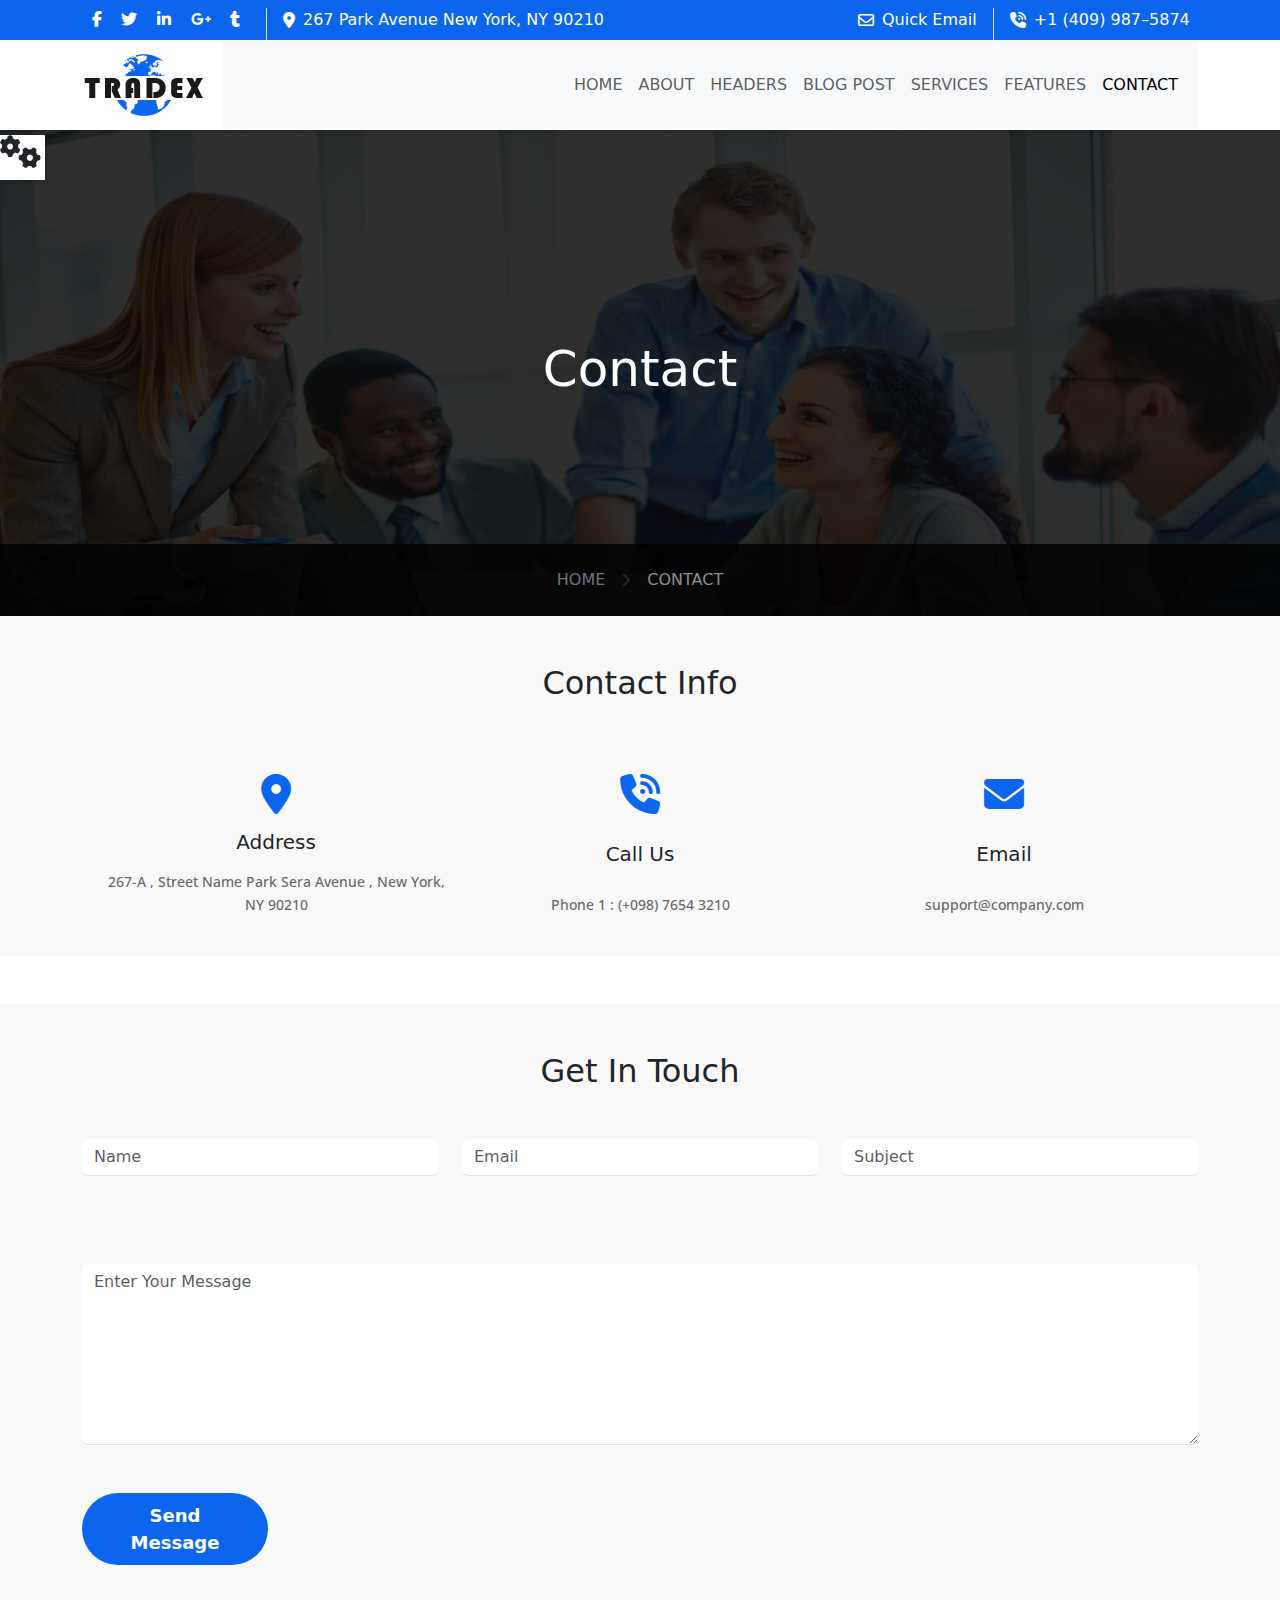
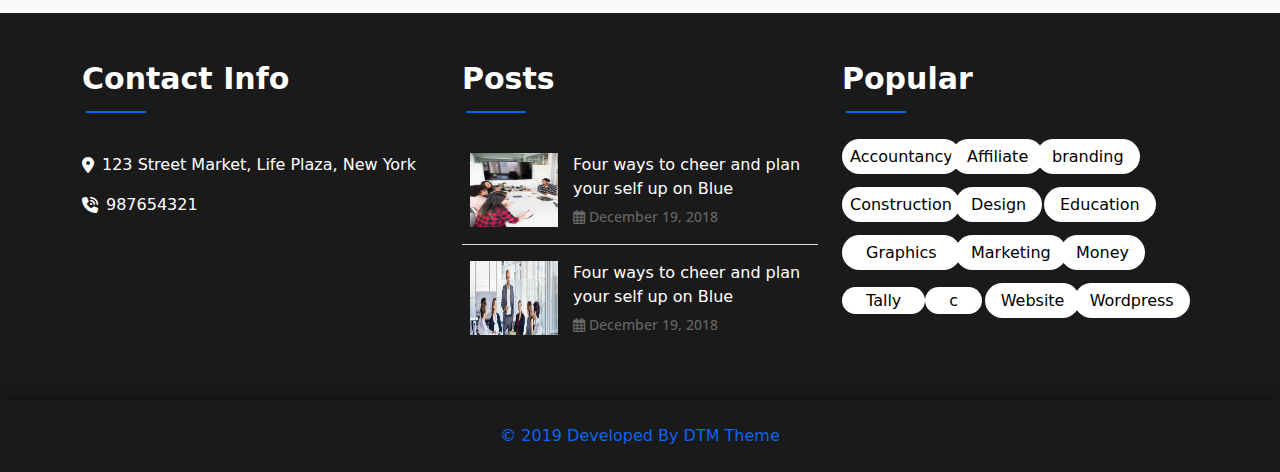
<file: contact.html>
<!DOCTYPE html>
<html lang="en">
<head>
  <meta charset="UTF-8">
  <meta name="viewport" content="width=device-width, initial-scale=1.0">
  <!-- Bootstrap LINK -->
  <link rel="stylesheet" href="bootstrap/CSS bootstrap/bootstrap.min.css">
  <!-- CSS LINK -->
  <link rel="stylesheet" href="CSS/tradex.css">
  <!-- font awesome link -->
  <link rel="stylesheet" href="CSS/all.min.css">
  <!-- font family link -->
  <link rel="preconnect" href="https://fonts.googleapis.com">
  <link rel="preconnect" href="https://fonts.gstatic.com" crossorigin>
  <link
    href="https://fonts.googleapis.com/css2?family=Josefin+Sans:ital,wght@0,100..700;1,100..700&family=Literata:ital,opsz,wght@0,7..72,200..900;1,7..72,200..900&family=Ubuntu:ital,wght@0,300;0,400;0,500;0,700;1,300;1,400;1,500;1,700&display=swap"
    rel="stylesheet">
  <link rel="preconnect" href="https://fonts.googleapis.com">
  <link rel="preconnect" href="https://fonts.gstatic.com" crossorigin>
  <link
    href="https://fonts.googleapis.com/css2?family=Josefin+Sans:ital,wght@0,100..700;1,100..700&family=Literata:ital,opsz,wght@0,7..72,200..900;1,7..72,200..900&family=Open+Sans:ital,wght@0,300..800;1,300..800&family=Ubuntu:ital,wght@0,300;0,400;0,500;0,700;1,300;1,400;1,500;1,700&display=swap"
    rel="stylesheet">
  <title>Contact</title>
</head>
<body>
  <i style="box-shadow: rgba(0, 0, 0, 0.15) 1.95px 1.95px 2.6px;" class="fa-solid fa-gears cogs "></i>
  <div id="pro" class="z-3  position-fixed  align-items-center justify-content-center">
    <span class="d-flex justify-content-center align-items-center"><i class="fa-solid fa-chevron-up "></i></span>
  </div>
  <!-- start landing section -->
  <header class="pt-2 pb-2" style="background-color: #0c65ed; height: 40px; ">
    <div class="container">
      <div class="row">
        <div class="col-8">
          <div class="d-flex">
            <div class=" col-3 d-flex icons justify-content-around ">
              <a href="#"><i class="fa-brands fa-facebook-f font-white "></i></a>
              <a href="#"><i class="fa-brands fa-twitter font-white"></i></a>
              <a href="#"><i class="fa-brands fa-linkedin-in font-white"></i></a>
              <a href="#"><i class="fa-brands fa-google-plus-g font-white"></i></a>
              <a href="#"><i class="fa-brands fa-tumblr font-white me-3"></i></a>
            </div>
            <div class="border-end"></div>
            <div class="d-flex justify-content-between">
              <i class="fa-solid fa-location-dot ms-3 pt-1 pe-2 font-white"></i>
              <p class="font-white">267 Park Avenue New York, NY 90210</p>
            </div>
          </div>
        </div>
        <div class="col-4 d-flex">
          <div class="d-flex">
            <i class="fa-regular fa-envelope ms-3 pt-1 pe-2 font-white"></i>
            <p class="font-white me-3">Quick Email</p>
            <div class="border-end"></div>
          </div>
          <div class="d-flex">
            <i class="fa-solid fa-phone-volume ms-3 pt-1 pe-2 font-white"></i>
            <p class="font-white">+1 (409) 987–5874</p>
          </div>
        </div>
      </div>
    </div>
  </header>
  <!-- start navbar -->
  <nav style="background-color: #ffffff; height: 90px; box-shadow: rgba(0, 0, 0, 0.15) 1.95px 1.95px 2.6px;" class="navbar position-sticky z-3 top-0 navbar-expand-lg">
    <div class="container">
        <a class="navbar-brand" href="#"><img src="Tradex images/Trade-X-Logo.png" alt="Trade-X-Logo"></a>
        <button class="navbar-toggler" type="button" data-bs-toggle="collapse" data-bs-target="#navbarNavDropdown" aria-controls="navbarNavDropdown" aria-expanded="false" aria-label="Toggle navigation">
          <span class="navbar-toggler-icon"></span>
        </button>
        <div class="collapse bg-light justify-content-end col-2 navbar-collapse" id="navbarNavDropdown">
         <div class="row">
          <ul class="navbar-nav p-sm-4 ">
              <li class="nav-item">
                  <a class="nav-link" href="index.html" role="button">
                    HOME
                  </a>
                </li>

            <li class="nav-item">
              <a class="nav-link" href="#">ABOUT</a>
            </li>
            <li class="nav-item">
              <a class="nav-link " href="#" role="button">HEADERS</a>
            </li>
              
            <li class="nav-item">
              <a class="nav-link" href="#" role="button">
                BLOG POST
              </a>
            </li>
            <li class="nav-item">
              <a class="nav-link"  href="#" role="button">
                SERVICES
              </a> 
            </li>
            <li class="nav-item">
              <a class="nav-link"  href="#" role="button">
                FEATURES
              </a>             
            </li>
            <li class="nav-item">
              <a class="nav-link active" href="contact.html" role="button"  aria-expanded="true">CONTACT</a>
            </li>
          </ul>
      </div>
        </div>
      </div>
    </div>
    </nav>
  <!--end nav-bar  -->
  <section class="contact position-relative d-flex flex-column align-items-center justify-content-center ">
    <h2 class="font-white text-decoration-none position-relative z-2 contact-header">Contact</h2>
    <div style="background-color: rgba(0, 0, 0, 0.833);"
      class="position-relative w-100 p-4 d-flex justify-content-center position-absolute bottom-0 z-2">
      <a class="text-decoration-none text-secondary me-3" href="index.html">HOME</a>
      <i class="fa-solid fa-angle-right mt-1 me-3"></i>
      <a style="color: #8f8e8e;" class="text-decoration-none font-white active" href="#">CONTACT</a>
    </div>
    <div class="black-layer position-absolute top-0 bottom-0 start-0 end-0"></div>
  </section>
  <section style="background-color: #f9f9f9;">
    <div class="container"> 
      <div class="section-contentt text-center ">
        <h2 class="pt-5 titlee text-capitalize"> <span>contact info</span></h2>
      </div>
      <div class="row p-4 mt-5 mb-5">
        <div class="col-md-4 d-flex flex-column justify-content-between align-items-center">
          <i class="fa-solid fa-location-dot mb-3 fs-1 font-blue"></i>
          <h5>Address</h5>
          <p class="font-p-style text-center mt-2">267-A , Street Name Park Sera Avenue , New York, NY 90210</p>
        </div>
        <div class="col-md-4 d-flex flex-column justify-content-between align-items-center">
          <i class="fa-solid fa-phone-volume mb-3 fs-1 font-blue"></i>
          <h5>Call Us</h5>
          <p class="font-p-style mt-2">Phone 1 : (+098) 7654 3210</p>
        </div>
        <div class="col-md-4 d-flex flex-column justify-content-between align-items-center">
          <i class="fa-solid fa-envelope mb-3 fs-1 font-blue"></i>
          <h5>Email</h5>
          <p class="font-p-style mt-2">support@company.com</p>
        </div>
      </div>
    </div>
    </div>
  </section>
  <!-- get in touch -->
  <section style="background-color: #f9f9f9;">
    <div class="container">
      <div class="section-contentt text-center ">
        <h2 class="pt-5 titlee text-capitalize"> <span>get in touch</span></h2>
      </div>
      <form id="form" method="get">
        <div class="row mt-5 mb-md-5">
          <div class="mb-3 col-md-4">
            <input type="text" id="uname" name="userName" class="form-control border-0 border-bottom"
              id="exampleFormControlInput1" placeholder="Name">
            <span style="color: red; padding-left: 11px;" id="name_error"></span>
          </div>
          <div class="mb-3 col-md-4">
            <input type="email" id="email" name="email" class="form-control border-0 border-bottom" placeholder="Email">
            <span style="color: red; padding-left: 11px;" id="email_error"></span>
          </div>
          <div class="mb-3 col-md-4">
            <input type="text" id="subject" name="subject" class="form-control border-0 border-bottom"
              placeholder="Subject">
            <span style="color: red; padding-left: 11px;" id="subject_error"></span>
          </div>
        </div>
        <div class="mb-3">
          <textarea id="message" class="form-control border-0 border-bottom" placeholder="Enter Your Message" rows="7"
            name="message"></textarea>
          <span style="color: red; padding-left: 11px;" id="message_error"></span>
        </div>
        <div class=" col-2">
          <button type="submit" class="btn mb-5 mt-2 text-capitalize  btn-custom btn-Subscribe rounded-pill btn-lg">Send
            message</button>
        </div>
      </form>
    </div>
  </section>
  <!-- footer -->
  <footer  style="background-color: #1a1a1a;">
    <div class="container">
      <div class="row">
        <div class="col-xl-4 col-md-12 ">
          <h3 class="footer-title mt-5 text-capitalize font-white">
            Contact info</h3>
          <ul class="pt-5 font-white ps-0">
            <li class="d-flex">
              <i class="fa-solid fa-location-dot mt-1"></i>
              <p class="ps-2 ">123 Street Market, Life Plaza, New York</p>
            </li>
            <li class="d-flex">
              <i class="fa-solid fa-phone-volume pt-1"></i>
              <p class="ps-2 ">987654321</p>
            </li>
          </ul>
        </div>
        <div class="col-xl-4 col-md-12">
          <h3 class="footer-title mt-5 text-capitalize font-white">
            Posts</h3>
            <div class="posts-card d-flex justify-content-around pt-5">
              <img width="88" height="74" src="Tradex images/gallery2-1.png" alt="">
              <div class="posts-content ps-0 col-8">
                <p class="mb-1 font-white">Four ways to cheer and plan your self up on Blue</p>
                <p class="font-p-style"><span><i class="fa-regular fa-calendar-days"></i></span> December 19, 2018</p>
              </div></div>
              <div class="border-bottom"></div>
            <div class="posts-card d-flex justify-content-around pt-3">
              <img width="88" height="74" src="Tradex images/bg3.jpg" alt="">
              <div class="posts-content ps-0 col-8">
                <p class="mb-1 font-white">Four ways to cheer and plan your self up on Blue</p>
                <p class="font-p-style"><span><i class="fa-regular fa-calendar-days"></i></span> December 19, 2018</p>
              </div></div>
            </div>
       
        <div class="col-xl-4 col-md-12">
        <h3 class="footer-title mt-5 text-capitalize font-white">Popular</h3>
        <div class="d-flex mt-5 me-3">
        <div class="col-3  "><a href="#"  class="text-decoration-none p-2 fs-6  rounded-pill">Accountancy</a></div>
        <div class="col-3 ms-4"><a href="#"  class="text-decoration-none  pe-3 ps-3 pt-2 pb-2 fs-6  rounded-pill">Affiliate</a></div>
        <div class="col-2 "><a href="#"  class="text-decoration-none pe-3 ps-3 pt-2 pb-2    rounded-pill">branding</a></div>
      </div>
        <div class="d-flex mt-4">
        <div class="col-3 "><a href="#"  class="text-decoration-none p-2 fs-6  rounded-pill">Construction</a></div>
        <div class="col-3 ms-4 "><a href="#"  class="text-decoration-none pe-3 ps-3 pt-2 pb-2 fs-6  rounded-pill">Design</a></div>
        <div class="col-3 "><a href="#"  class="text-decoration-none pe-3 ps-3 pt-2 pb-2  rounded-pill">Education</a></div>
      </div>
        <div class="d-flex mt-4">
        <div class="col-3 me-4"><a href="#"  class="text-decoration-none fs-6 pt-2 pb-2 pe-4 ps-4  rounded-pill">Graphics</a></div>
        <div class="col-3 "><a href="#"  class="text-decoration-none pe-3 ps-3 pt-2 pb-2  me-5  rounded-pill">Marketing</a></div>
        <div class="col-3 "><a href="#"  class="text-decoration-none pe-3 ps-3 pt-2 pb-2 ms-3  rounded-pill">Money</a></div>
      </div>
        <div class="d-flex mt-4">
        <div class="col-2 "><a href="#"  class="text-decoration-none pe-4 ps-4 pt-1 pb-1 fs-6  rounded-pill">Tally</a></div>
        <div class="col-2 ms-4 "><a href="#"  class="text-decoration-none pe-4 ps-4 pt-1 pb-1 fs-6  rounded-pill">c</a></div>
        <div class="col-3 "><a href="#"  class="text-decoration-none pe-3 ps-3 pt-2 pb-2  rounded-pill">Website</a></div>
        <div class="col-3 "><a href="#"  class="text-decoration-none pe-3 ps-3 pt-2 pb-2  rounded-pill">Wordpress</a></div>
      </div>
      </div></div>
    </div>
    <div>
      <p style="box-shadow: 0 0 18px 0 rgba(0, 0, 0, 0.5);" class="font-blue text-center mt-5 p-4 mb-0">© 2019 Developed By DTM Theme</p>
    </div> 
   </footer>
  <!-- bootstrap JS link -->
  <script src="https://cdn.jsdelivr.net/npm/bootstrap@5.3.3/dist/js/bootstrap.bundle.min.js"
    integrity="sha384-YvpcrYf0tY3lHB60NNkmXc5s9fDVZLESaAA55NDzOxhy9GkcIdslK1eN7N6jIeHz"
    crossorigin="anonymous"></script>
  <!--jquery  -->
  <script src="https://code.jquery.com/jquery-3.7.1.min.js"
    integrity="sha256-/JqT3SQfawRcv/BIHPThkBvs0OEvtFFmqPF/lYI/Cxo=" crossorigin="anonymous"></script>
  <!-- owl carousel  -->
  <script src="https://cdnjs.cloudflare.com/ajax/libs/OwlCarousel2/2.3.4/owl.carousel.min.js"
    integrity="sha512-bPs7Ae6pVvhOSiIcyUClR7/q2OAsRiovw4vAkX+zJbw3ShAeeqezq50RIIcIURq7Oa20rW2n2q+fyXBNcU9lrw=="
    crossorigin="anonymous" referrerpolicy="no-referrer"></script>
  <!-- My JS File -->
  <script src="JS/tradex.js"></script>
</body>
</html>
</file>
<file: CSS/tradex.css>
/* Reset style */
* {
  margin: 0;
  padding: 0;
  box-sizing: border-box;
}
ul li {
  list-style: none;
}

/* Global Style */
/* Fonts */
.josefin-sans-600 {
  font-family: "Josefin Sans", sans-serif;
  font-weight: 600;
  font-style: normal;
}

.open-sans {
  font-family: "Open Sans", sans-serif;
}

.font-white {
  color: rgb(255, 255, 255);
}

.font-blue {
  color: rgb(12, 101, 237);
}

/* Custom Style */
.dark-layer {
  position: absolute;
  inset: 0;
  background-color: rgba(0, 0, 0, 0.76);
}

/* About section */
.CTA {
  background-color: #0c65ed;
  border: none;
  padding: 5px 20px;
  border-radius: 27px;
}

.about-card {
  background-color: rgb(255, 255, 255);
  height: 440px;
  padding: 5px 20px;
  position: relative;

  top: 2%;
}

.font-p-style {
  line-height: 23px;
  font-weight: 500;
  font-family: "Open Sans", sans-serif;
  font-size: 14px;
  color: #666666;
}
.item-content p {
  font-size: 13px !important;
}

.blog-content h5 {
  font-size: 18px;
  text-transform: capitalize;
  line-height: 25px;
}

.detail-p {
  font-weight: 400 !important;
}
.read-more a {
  color: #000000;
}
.rounded-start-3 {
  border-top-left-radius: 0 !important;
}
.detail {
  font-size: 12px;
  color: #858585;
}
.about-card h5 {
  line-height: 20px;
  font-weight: 500;
  font-family: "Open Sans", sans-serif;
  font-size: 18px;
}
.icon-about {
  font-size: 30px;
}
/* section icon */
.display {
  font-size: 36px;
  color: #0c65ed;

  padding: 20%;
  border-radius: 5px;
  background-color: #ffffff;
  box-shadow: rgba(100, 100, 111, 0.2) 0px 7px 29px 0px;
}
.icon-ssection {
  align-items: center;
  padding: 40px 0;
}
.icon-section {
  background-color: aliceblue;
  margin-top: 2%;
}
/* end of this section */
.fixed-img {
  background-image: url("../Tradex images/service-bg.jpg");
}
.services-section {
  position: relative;
  background-repeat: no-repeat;
  background-attachment: fixed;
  background-size: cover;
}
.section-contentt p {
  padding: 0 18%;
  line-height: 23px;
  font-weight: 500;
  font-family: "Open Sans", sans-serif;
  font-size: 14px;
}
.our-services-card {
  padding: 70px 20px;
}
/*  team*/
.team-card {
  background-color: #ffffff;
  top: 76.3%;
  transition: 0.5s;
}
.member img {
  left: 24%;
}
.team-card:hover {
  top: 37%;
  cursor: pointer;
}
.team-card:hover .border-bottomm {
  display: none;
}
.border-bottomm {
  border: 1px solid rgb(0, 0, 0);
}
.container-team-icons {
  padding: 6px 15px 3px;
  border-radius: 5px 5px 0 0;
  background-color: #0c65ed;
}
/* our pricing section */
.pricing h3 {
  font-size: 18px;
  font-weight: 600;
}

.pricing h2 {
  font-size: 40px;
  font-weight: 600;
}

.borderr {
  border-bottom: #0c65ed 1px solid;
  width: 20%;
}

.btn-custom {
  font-size: 14px !important;
  background-color: #0c65ed !important;
  color: #fff !important;
  padding: 18px 40px 16px !important;
  text-transform: uppercase;
  font-weight: 600 !important;
}

.btn-Subscribe {
  padding: 8px 40px 8px !important;
  font-size: 18px !important;
  text-transform: capitalize !important;
}

.btn-special {
  background-color: #ffffff !important;
  color: #0c65ed !important;
  border: #0c65ed 1px solid !important;
}

.bg-black {
  background-color: #666666;
}

.Subscribe h2 {
  font-size: 40px;
  font-weight: 400;
  color: #fff;
}

.pricing h4 {
  font-size: 18px;
}

.header-color {
  color: #333333;
}

.social-media {
  width: 11%;
}

.partner {
  height: 120px;
}

.right-side h3 {
  font-size: 40px;
  font-weight: 600;
}
.purchases h4 {
  font-size: 25px;
}
.take-us {
  position: relative;
}
.take-us::after {
  content: "\f2a0";
  font-family: FontAwesome;
  position: absolute;
  left: 4%;
  font-size: 100px;
  color: #fff;
  top: 50%;
  transform: translateY(-45%);
  opacity: 0.3;
}
.footer-title {
  position: relative;
  font-size: 30px;
  font-weight: 600;
}
.footer-title::after {
  content: "";
  position: absolute;
  border-bottom: #0c65ed solid 2px;
  width: 60px;
  left: 1%;
  bottom: 0%;
  top: 140%;
  height: 2px;
}
footer a {
  color: black;
  background-color: #ffffff;
}
.dark {
  background-color: #000000e8;
  inset: 0;
}
.our-services-card:hover .card-service {
  top: 0 !important;
  cursor: pointer;
  transition: 0.8s;
}
.color-black {
  color: #000000;
}
.blue-hover:hover {
  color: #0c65ed;
}
.cardsmall {
  width: 85%;
  top: 80%;
  left: 7.5%;
  transform: scaleX(0);
  transition: 0.5s;
  background-color: rgba(12, 101, 237, 0.8);
}
.img-card:hover + .cardsmall {
  transform: scaleX(1);
  /* visibility: visible; */
}
.cardsmall:hover {
  transform: scale(1);
  cursor: pointer;
}
.progress,
.progress-stacked {
  --bs-progress-height: 1.9px !important;
  transition: 0.5s;
}
.read-more:hover i {
  padding-left: 1%;
}
.late-card:hover .progress {
  animation: progresss linear;
  background-color: #0c65ed;
}
.late-card:hover .social-media {
  background-color: #0c65ed;
}
.social-media {
  transition: 0.5s;
}
.blog-content h5 {
  transition: 0.5s;
}
.blog-content h5:hover {
  color: #0c65ed;
  cursor: pointer;
}
.social-media {
  background-color: #000000;
}
@keyframes progresss {
  100% {
    width: 100%;
    background-color: #0c65ed;
  }
}
.section-contentt p {
  padding: 0 !important;
}
@media (min-width: 1500px) {
  .title {
    position: relative;
  }
  .titlee {
    position: relative;
  }
  .titleee {
    position: relative;
  }
  .head {
    position: relative;
  }
  .head::before {
    content: "";
    position: absolute;
    border: 1.6px solid #0c65ed;
    left: 35%;
    top: 49%;
    width: 40px;
  }
  .title::before {
    content: "";
    position: absolute;
    border: 1.6px solid #0c65ed;
    left: 38.7%;
    top: 49%;
    width: 40px;
  }
  .titlee::before {
    content: "";
    position: absolute;
    border: 1.6px solid #0c65ed;
    left: 37.7%;
    top: 73%;
    width: 40px;
  }
  .titleee::before {
    content: "";
    position: absolute;
    border: 1.6px solid #0c65ed;
    left: 35.7%;
    top: 73%;
    width: 40px;
  }

  .title::after {
    content: "";
    position: absolute;
    border: 2px solid #0c65ed;
    left: 56.5%;
    top: 48%;
    width: 40px;
  }

  .titlee::after {
    content: "";
    position: absolute;
    border: 2px solid #0c65ed;
    left: 58%;
    top: 73%;
    width: 40px;
  }
  .titleee::after {
    content: "";
    position: absolute;
    border: 2px solid #0c65ed;
    left: 61%;
    top: 73%;
    width: 40px;
  }
  .section-contentt p {
    padding: 0 !important;
  }
  .head span::after {
    content: "";
    position: absolute;
    border: 1px solid #0c65ed;
    left: 35%;
    top: 65%;
    width: 70px;
  }
  .title span::after {
    content: "";
    position: absolute;
    border: 1px solid #0c65ed;
    left: 56.5%;
    top: 65%;
    width: 70px;
  }
  .titlee span::after {
    content: "";
    position: absolute;
    border: 1px solid #0c65ed;
    left: 58%;
    top: 80%;
    width: 70px;
  }
  .titleee span::after {
    content: "";
    position: absolute;
    border: 1px solid #0c65ed;
    left: 61%;
    top: 80%;
    width: 70px;
  }

  .title span::before {
    content: "";
    position: absolute;
    border: 1px solid #0c65ed;
    left: 36.4%;
    top: 65%;
    width: 70px;
  }
  .titlee span::before {
    content: "";
    position: absolute;
    border: 1px solid #0c65ed;
    left: 35.4%;
    top: 80%;
    width: 70px;
  }
  .titleee span::before {
    content: "";
    position: absolute;
    border: 1px solid #0c65ed;
    left: 33.4%;
    top: 80%;
    width: 70px;
  }
}

h2 {
  position: relative;
}
.prev {
  border-radius: 50px 0 0 50px;
}
.next {
  border-radius: 0 50px 50px 0;
}
.owl-nav {
  margin-right: 23px;
  margin-top: 2%;
}
.arrow-pro {
  background-color: #0c65ed;
  width: 45px;
  padding: 3px 5px;
  font-size: 12px;
  margin: 0 7px;
  color: #fff;
}
#pro {
  bottom: 20px;
  right: 30px;
  height: 50px;
  width: 50px;
  border-radius: 50%;
  cursor: pointer;
  font-size: 20px;
  color: #fff;
  display: none;
  background-color: #0c65ed;
}
.blue-border {
  border: #0c65ed 1px solid;
}
.cogs {
  background-color: #ffffff;
  height: 45px;
  width: 45px;
  position: fixed;
  font-size: 33px;
  line-height: 2px;
  top: 15%;
  z-index: 99999;
  left: 0%;
}
.started-btn {
  padding: 10px 37px;
  font-size: 20px;
}
.started-special {
  border: #ffffff 2px solid;
  background-color: transparent;
}

.contact {
  background-image: url("../Tradex images/slider2.jpg");
  background-size: 100% 100%;
  height: 54vh;
}
.black-layer {
  background-color: #000000cf;
}
.contact-header {
  font-size: 50px;
}
/* .carousel-caption {
  top: 29%;
} */
@media (min-width: 1400px) {
  .carousel-caption {
    top: 31%;
  }
}
#team-img {
  display: none;
}
@media (max-width: 430px) {
  #carouselExampleCaptions {
    height: 50vh !important;
  }
  #carouselExampleCaptions img {
    height: 50vh;
  }
  .started-btn {
    padding: 7px 15px;
  }
  .arousel-inner {
    height: 100%;
  }
  input {
    padding-top: 3% !important;
    padding-bottom: 3% !important;
  }
  .cogs {
    display: none !important;
  }
  header {
    display: none;
  }
  .carousel-item img {
    width: 100%;
  }
  .carousel-caption {
    top: 15%;
  }
  .carousel-caption h2 {
    font-size: 30px !important;
  }
  .carousel-caption .col-9 {
    width: 100% !important;
  }
  .carousel-caption p {
    font-size: 14px !important;
  }
  .btn-container button {
    top: 2%;
    font-size: 13px;
    /* bottom: 4px !important; */
  }
  /* .head::before {
    left: 69%;
  }
  .head span::after {
    left: 69%;
  }
  .titleee::before {
    left: 17%;
    top: 86%;
  }
  .titleee span::before {
    left: 10.3%;
  }
  .titleee::after {
    left: 75%;
    top: 86%;
    border: 1px solid #0c65ed;
  }
  .titleee span::after {
    left: 75%;
  }
  .titlee span::before {
    left: 17%;
  }
  .titlee::before {
    left: 23.5%;
    top: 86%;
  }
  .titlee span::after {
    left: 68%;
  }
  .titlee::after {
    border: 1px solid #0c65ed;
    left: 68%;
    top: 86%;
  }
  /* about */
  /* .title span::before {
    left: 18.4%;
  }
  .title::before {
    left: 24.8%;
  }
  .title::after {
    border: 1px solid #0c65ed;
    left: 65%;
  } */
  /* .title span::after {
    left: 65%;
  } */
  .about-card {
    left: 3%;
  }
  .img {
    margin-top: 10%;
    margin-bottom: 4%;
    width: 100%;
  }
  .display {
    padding: 20%;
    height: auto;
    margin: 2%;
  }
  body {
    overflow-x: hidden;
  }
  .take-us {
    margin-top: 5%;
  }
  .take-us h4 {
    font-size: 20px;
  }
  .btn-Subscribe {
    height: 40px;
    font-size: 12px !important;
    width: 110px;
    padding: 0 !important;
  }
  .nav-item a {
    margin-left: 4%;
    padding-left: 3%;
    padding-top: 3%;
  }
  body {
    overflow-x: hidden;
  }
}
</file>
